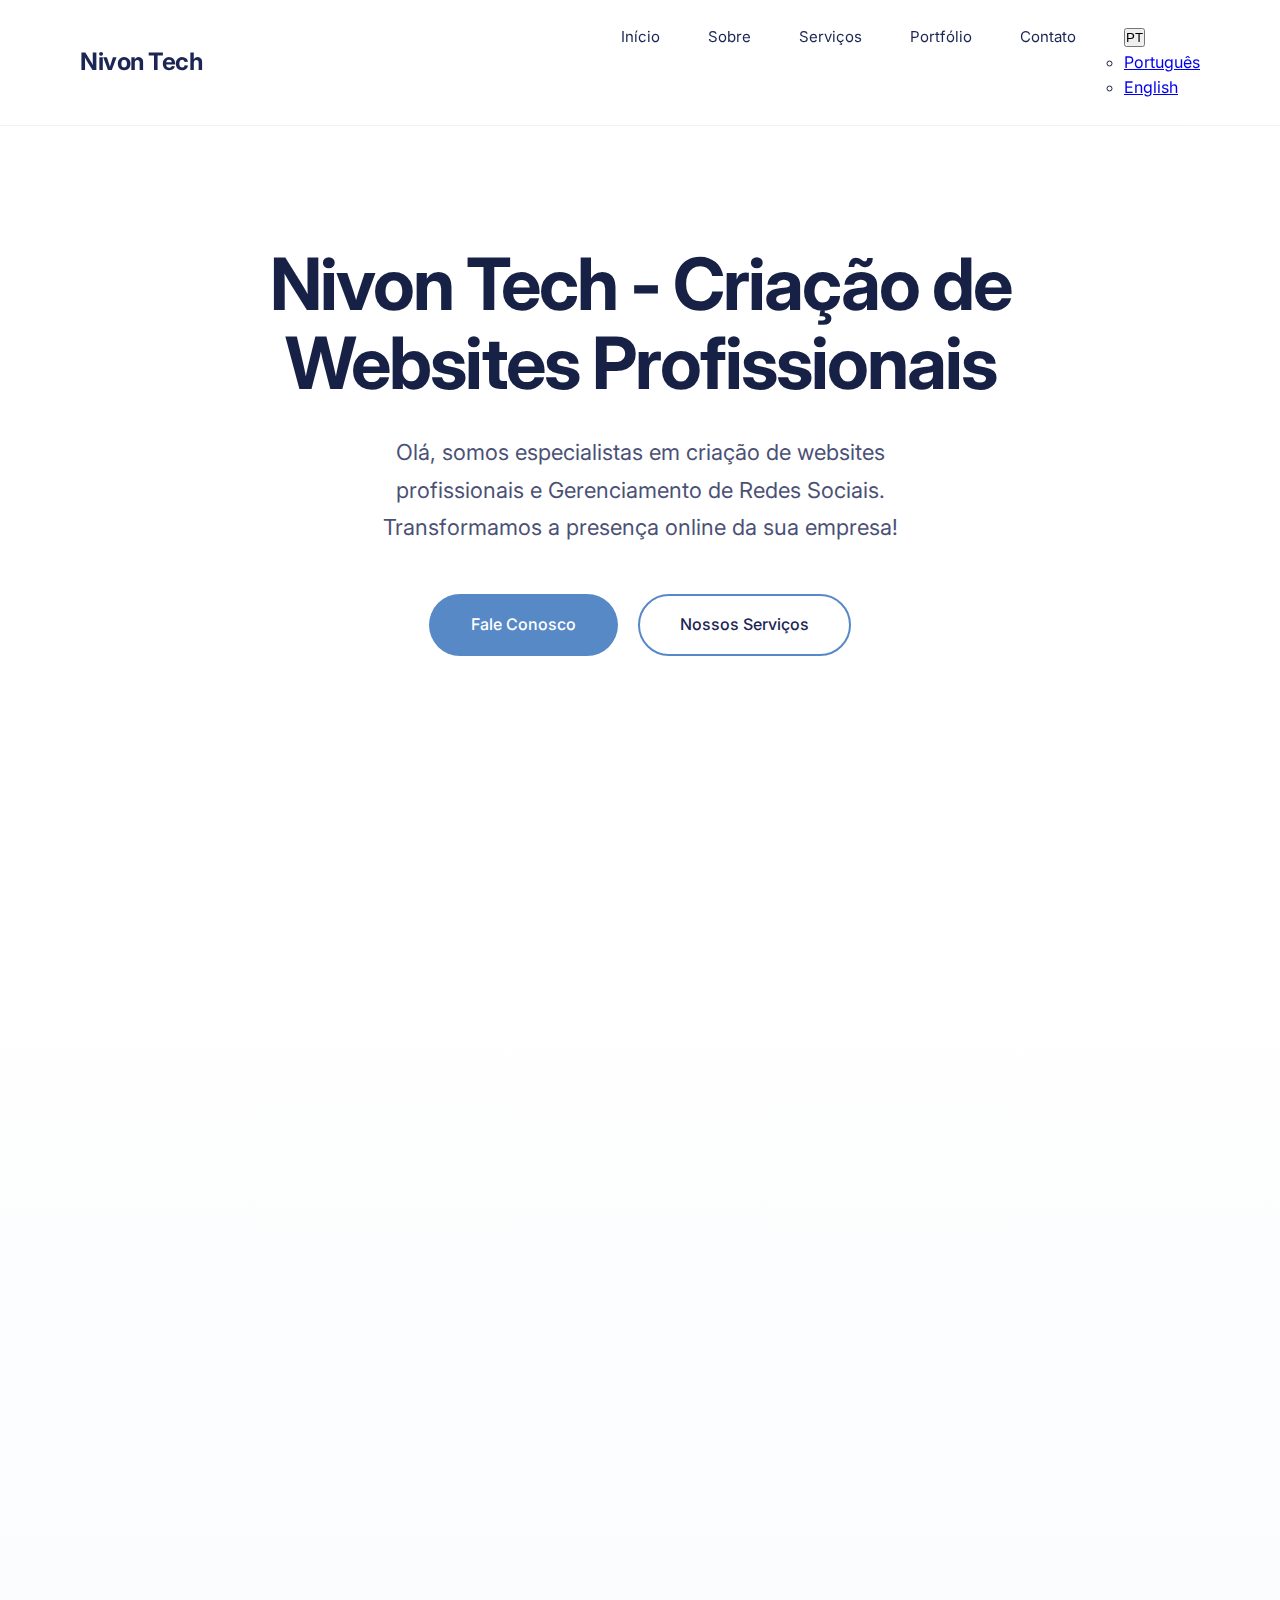
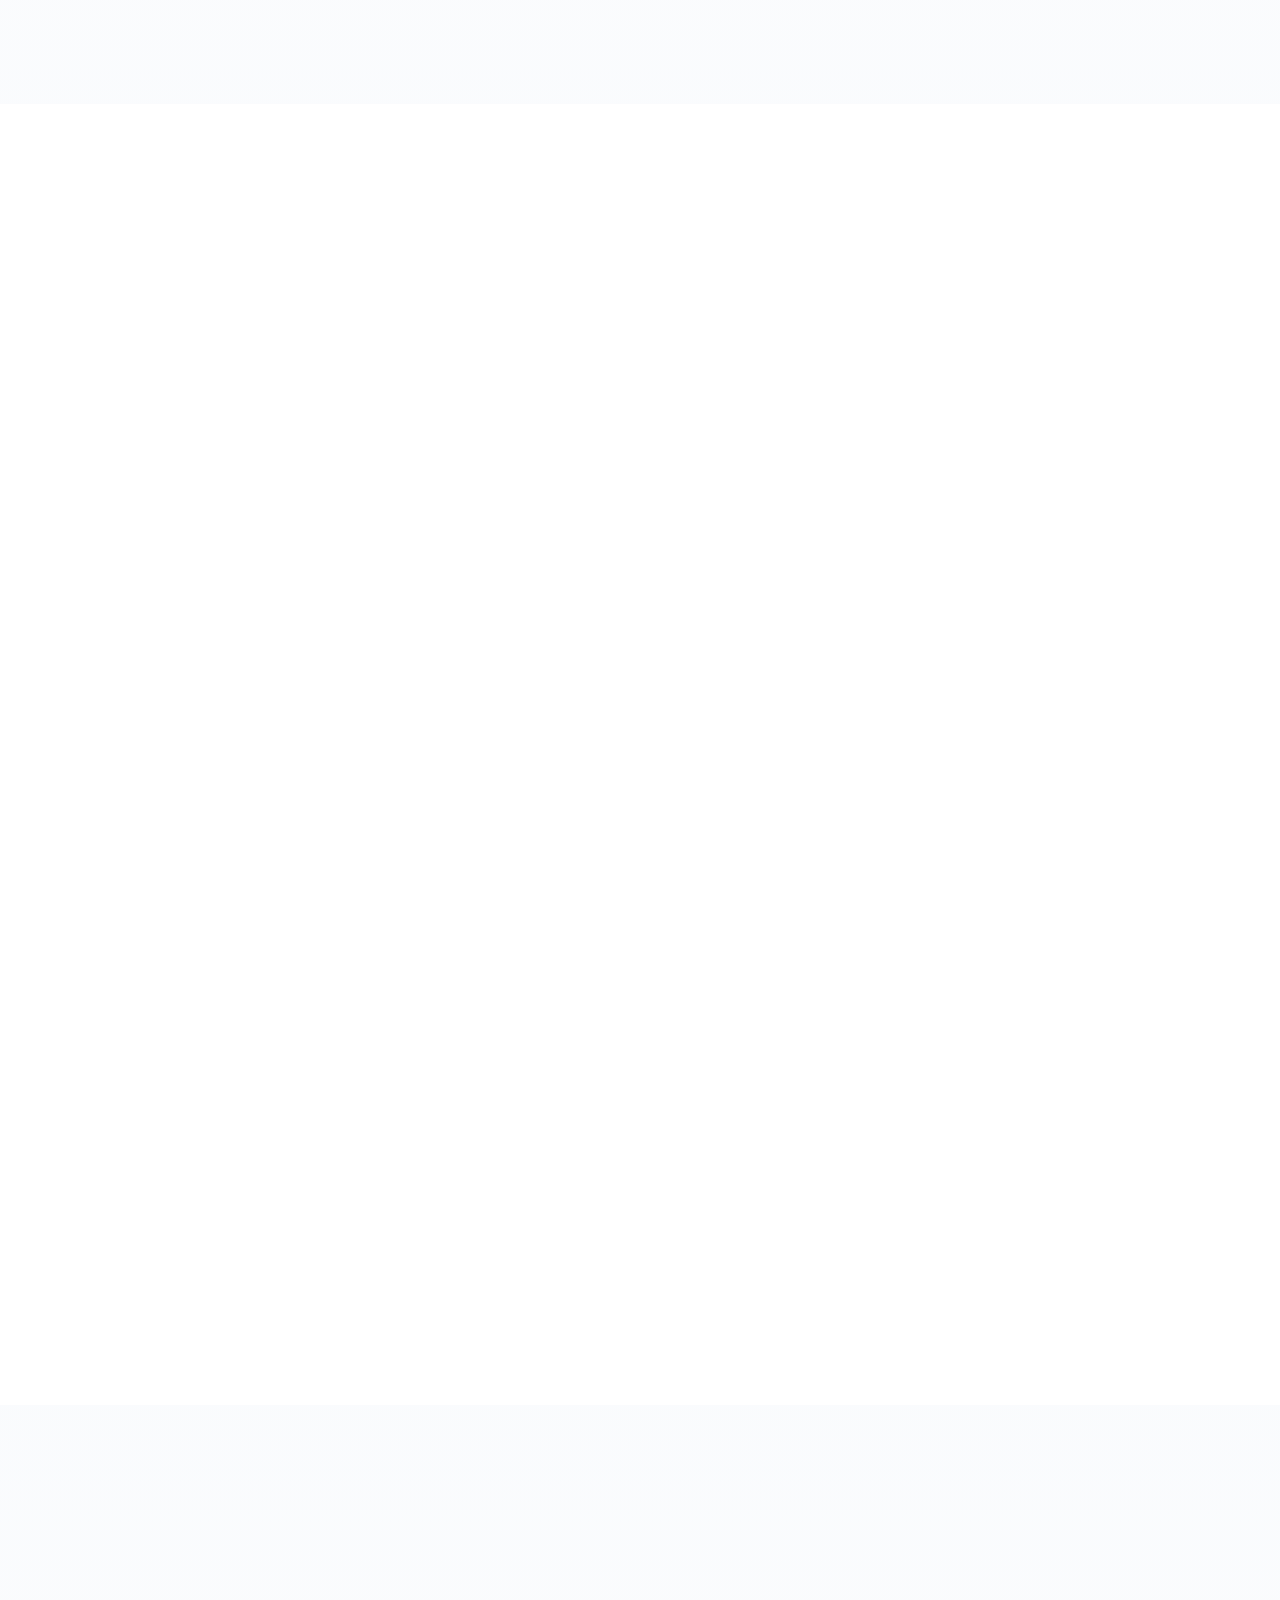
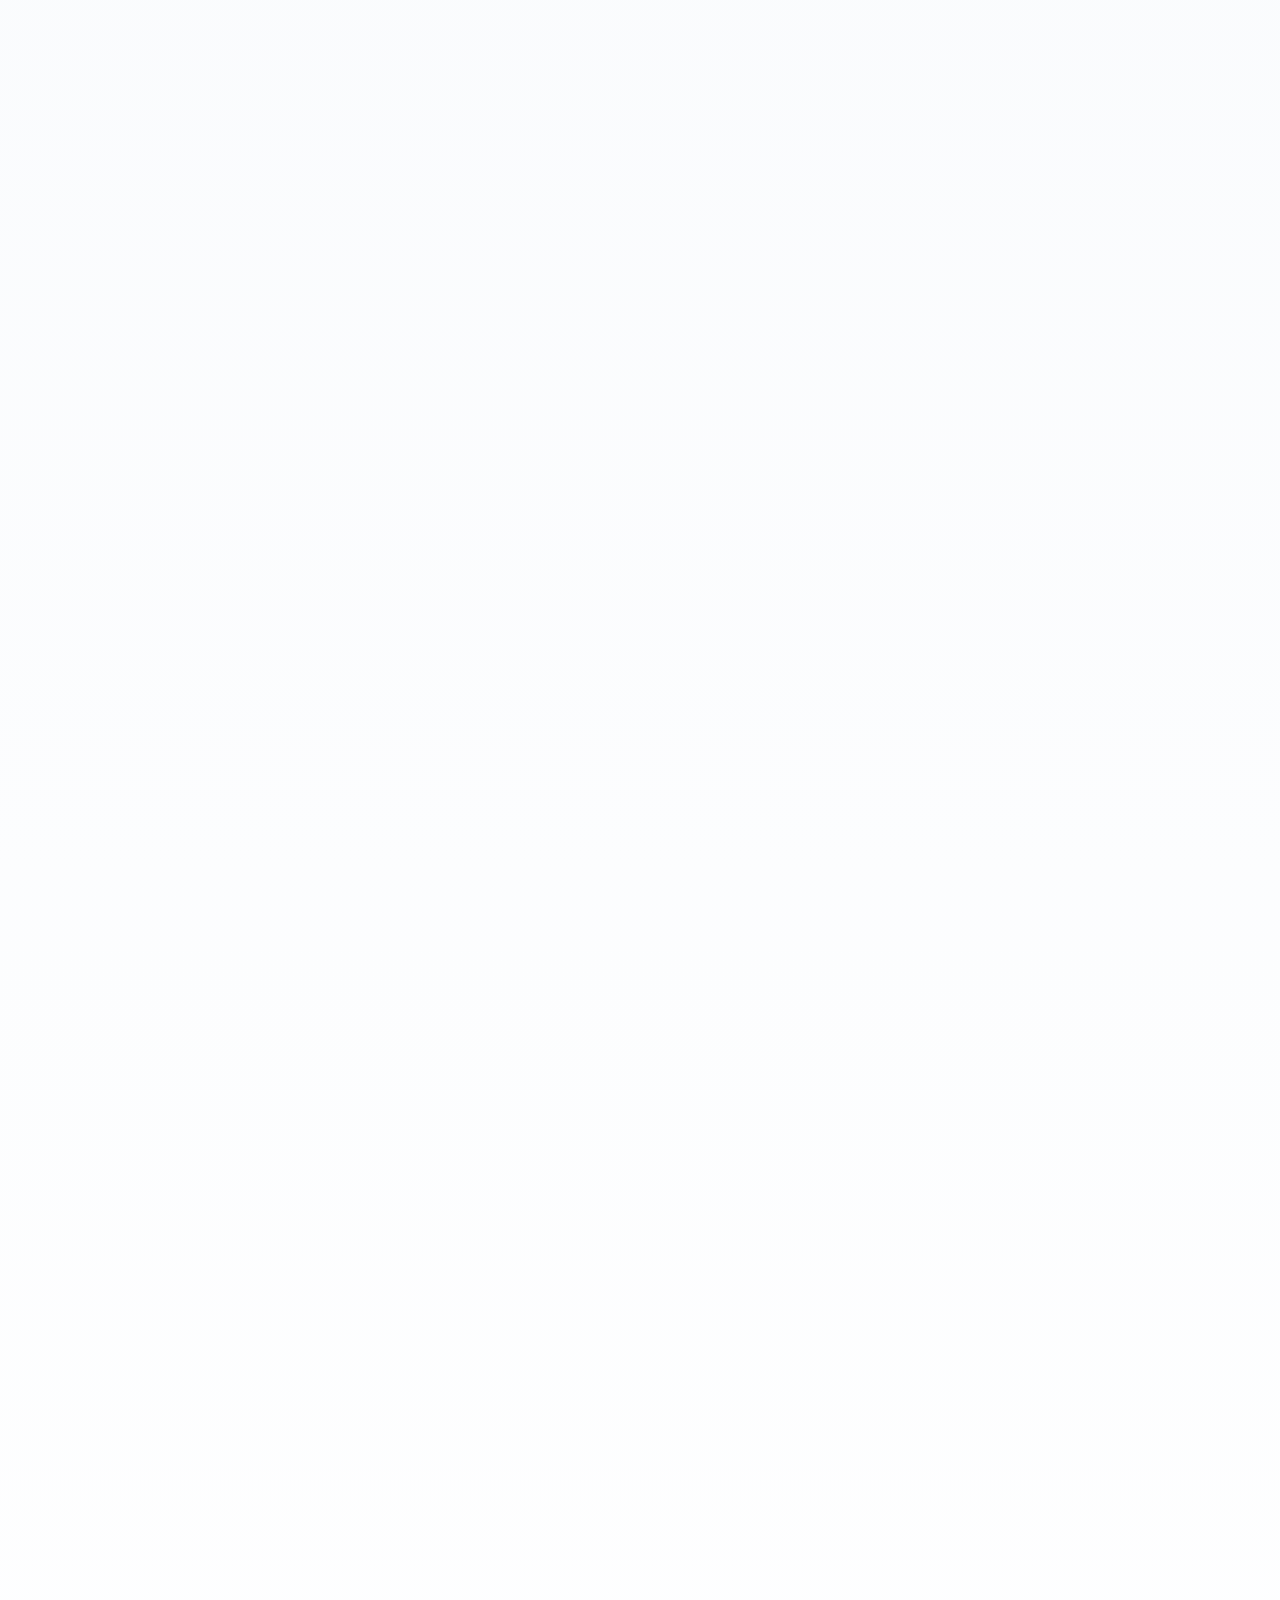
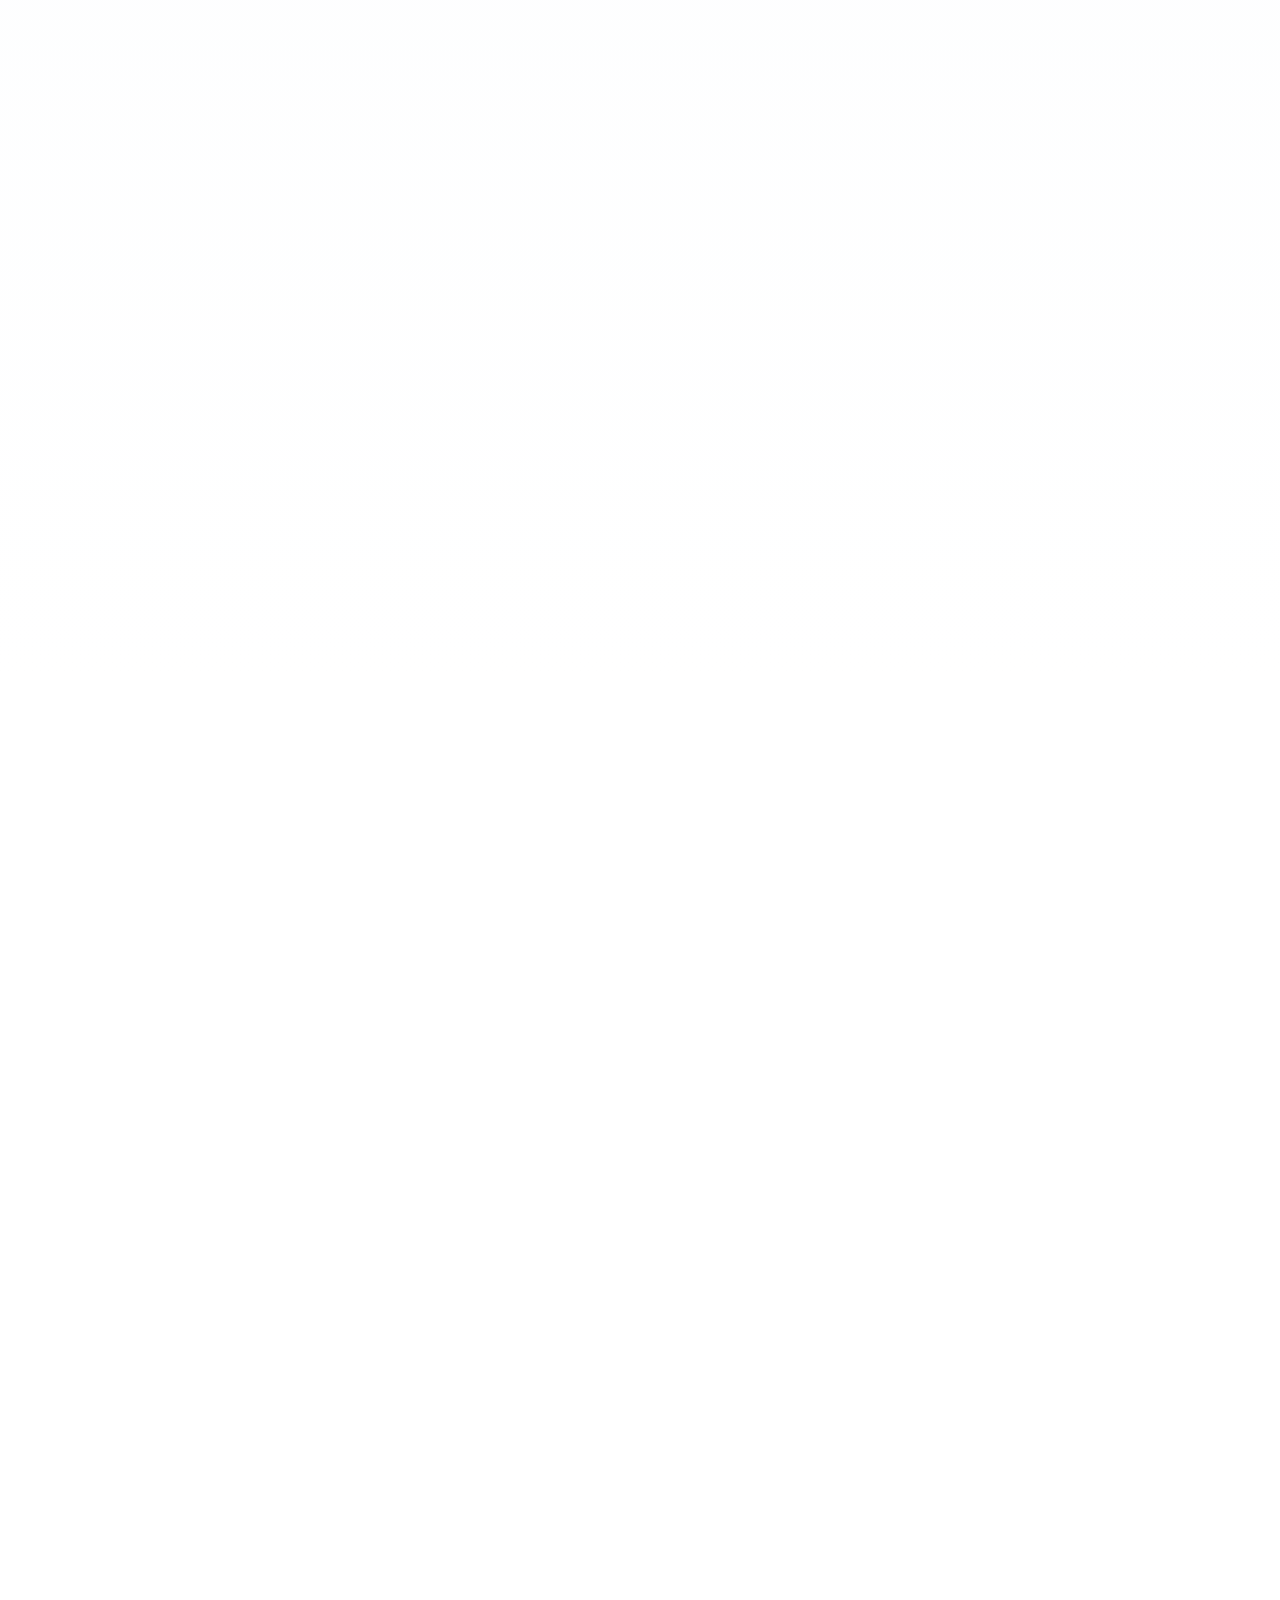
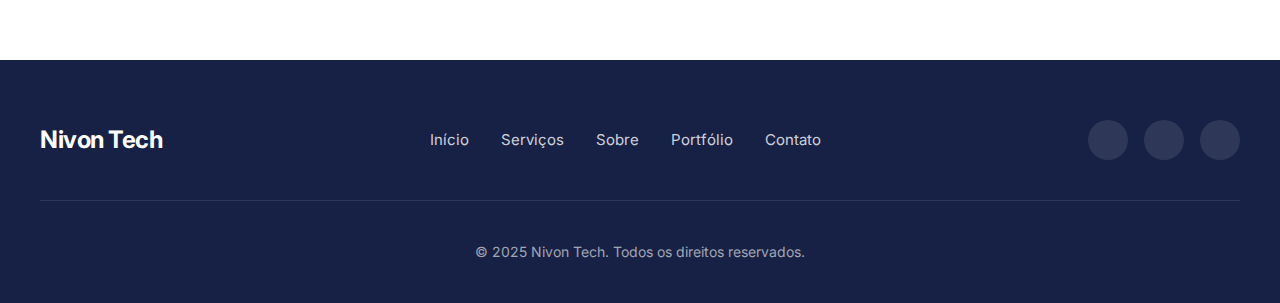
<file: index.html>
<!DOCTYPE html>
<html lang="pt-BR">
<head>
    <meta charset="UTF-8">
    <meta name="viewport" content="width=device-width, initial-scale=1.0">
    
    <!-- Primary Meta Tags -->
    <title>Nivon Tech - Criação de Websites Profissionais | Desenvolvimento Web & Gerenciamento de Redes Sociais</title>
    <meta name="title" content="Nivon Tech - Criação de Websites Profissionais | Desenvolvimento Web & Gerenciamento de Redes Sociais">
    <meta name="description" content="Nivon Tech: Especialistas em criação de websites profissionais, desenvolvimento web, gerenciamento de redes sociais e soluções digitais completas. Transforme sua presença online com sites modernos, otimizados e responsivos.">
    <meta name="keywords" content="nivon tech, criação de websites, desenvolvimento de sites, criação de sites, websites profissionais, desenvolvimento web, sites responsivos, criação de site, agência digital, marketing digital, gerenciamento de redes sociais, edição de vídeos, manutenção de computadores, montagem de PCs">
    <meta name="author" content="Nivon Tech">
    <meta name="robots" content="index, follow">
    <meta name="language" content="Portuguese">
    <meta name="revisit-after" content="7 days">
    
    <!-- Canonical URL -->
    <link rel="canonical" href="https://nivontech.com">
    
    <!-- Open Graph / Facebook -->
    <meta property="og:type" content="website">
    <meta property="og:url" content="https://nivontech.com">
    <meta property="og:title" content="Nivon Tech - Criação de Websites Profissionais | Desenvolvimento Web">
    <meta property="og:description" content="Especialistas em criação de websites profissionais, desenvolvimento web, gerenciamento de redes sociais e soluções digitais completas. Transforme sua presença online.">
    <meta property="og:image" content="https://nivontech.com/assets/img/nivontech-logo.png">
    <meta property="og:image:secure_url" content="https://nivontech.com/assets/img/nivontech-logo.png">
    <meta property="og:image:type" content="image/png">
    <meta property="og:image:width" content="1200">
    <meta property="og:image:height" content="630">
    <meta property="og:image:alt" content="Nivon Tech - Logo da empresa especializada em criação de websites e desenvolvimento web">
    <meta property="og:locale" content="pt_BR">
    <meta property="og:site_name" content="Nivon Tech">
    
    <!-- Twitter -->
    <meta name="twitter:card" content="summary_large_image">
    <meta name="twitter:url" content="https://nivontech.com">
    <meta name="twitter:title" content="Nivon Tech - Criação de Websites Profissionais">
    <meta name="twitter:description" content="Especialistas em criação de websites profissionais, desenvolvimento web e soluções digitais completas.">
    <meta name="twitter:image" content="https://nivontech.com/assets/img/nivontech-logo.png">
    <meta name="twitter:image:alt" content="Nivon Tech - Logo da empresa especializada em criação de websites e desenvolvimento web">
    
    <!-- Google / Search Engine -->
    <meta itemprop="name" content="Nivon Tech - Criação de Websites Profissionais">
    <meta itemprop="description" content="Especialistas em criação de websites profissionais, desenvolvimento web, gerenciamento de redes sociais e soluções digitais completas.">
    <meta itemprop="image" content="https://nivontech.com/assets/img/nivontech-logo.png">
    
    <!-- Favicon -->
    <link rel="shortcut icon" href="/assets/img/Favicons/favicon.ico" type="image/x-icon">
    <link rel="apple-touch-icon" href="/assets/img/Favicons/favicon.ico">
    
    <!-- Preconnect for Performance -->
    <link rel="preconnect" href="https://fonts.googleapis.com">
    <link rel="preconnect" href="https://fonts.gstatic.com" crossorigin>
    <link href="https://fonts.googleapis.com/css2?family=Inter:wght@300;400;500;600;700&display=swap" rel="stylesheet" media="print" onload="this.media='all'">
    <link rel="stylesheet" href="var.css">
    <noscript><link href="https://fonts.googleapis.com/css2?family=Inter:wght@300;400;500;600;700&display=swap" rel="stylesheet"></noscript>
    
    <!-- Stylesheets -->
    <link rel="stylesheet" href="style.css">
    <link rel="stylesheet" href="https://cdnjs.cloudflare.com/ajax/libs/font-awesome/6.5.1/css/all.min.css" integrity="sha512-DTOQO9RWCH3ppGqcWaEA1BIZOC6xxalwEsw9c2QQeAIftl+Vegovlnee1c9QX4TctnWMn13TZye+giMm8e2LwA==" crossorigin="anonymous" referrerpolicy="no-referrer" media="print" onload="this.media='all'">
    <noscript><link rel="stylesheet" href="https://cdnjs.cloudflare.com/ajax/libs/font-awesome/6.5.1/css/all.min.css" integrity="sha512-DTOQO9RWCH3ppGqcWaEA1BIZOC6xxalwEsw9c2QQeAIftl+Vegovlnee1c9QX4TctnWMn13TZye+giMm8e2LwA==" crossorigin="anonymous" referrerpolicy="no-referrer"></noscript>
</head>
<body>
    <!-- Navigation -->
    <nav id="navbar">
        <div class="nav-container">
            <a href="#hero" class="logo">Nivon Tech</a>
            <ul class="nav-links">
                <li><a href="#hero" class="nav-link">Início</a></li>
                <li><a href="#sobre" class="nav-link">Sobre</a></li>
                <li><a href="#servicos" class="nav-link">Serviços</a></li>
                <li><a href="#portfolio" class="nav-link">Portfólio</a></li>
                <li><a href="#contato" class="nav-link">Contato</a></li>
                <li class="language-selector">
                    <div class="language-dropdown">
                        <button class="language-btn" aria-label="Select Language" aria-expanded="false">
                            <i class="fa-solid fa-globe"></i>
                            <span>PT</span>
                            <i class="fa-solid fa-chevron-down"></i>
                        </button>
                        <ul class="language-menu">
                            <li><a href="index.html#hero" class="language-option active">Português</a></li>
                            <li><a href="en.html#hero" class="language-option">English</a></li>
                        </ul>
                    </div>
                </li>
            </ul>
            <button class="mobile-menu-toggle" aria-label="Menu">
                <span></span>
                <span></span>
                <span></span>
            </button>
        </div>
    </nav>

    <!-- Hero Section -->
    <section class="hero" id="hero">
        <div class="hero-content">
            <h1 class="hero-title">Nivon Tech - Criação de Websites Profissionais</h1>
            <p class="hero-subtitle">
                Olá, somos especialistas em criação de websites profissionais e Gerenciamento de Redes Sociais. Transformamos a presença online da sua empresa!
            </p>
            <div class="hero-buttons">
                <a href="#contato" class="btn btn-primary">Fale Conosco</a>
                <a href="#servicos" class="btn btn-secondary">Nossos Serviços</a>
            </div>
        </div>
    </section>

    <!-- About Section -->
    <section class="about" id="sobre">
        <div class="container">
            <div class="about-content">
                <div class="about-text fade-in">
                    <h2 class="section-title">Sobre Nós</h2>

                    <img src="/assets/img/nivontech-logo.png" alt="Nivon Tech - Empresa especializada em criação de websites e desenvolvimento web" loading="lazy" class="image">
                    <p class="about-description">
                        Somos a Nivon Tech, uma empresa especialista em soluções tecnológicas para empresas e marcas que desejam crescer e dominar o ambiente digital. Respiramos tecnologia e inovação!
                    </p>
                    <p class="about-description">
                        Nossa especialidade está em <strong>criação de websites profissionais</strong>: desenvolvemos sites modernos, totalmente personalizados e otimizados para busca, que transformam a presença digital da sua empresa em resultados concretos. Cada projeto é único, com design exclusivo, responsivo para todos os dispositivos e pronto para converter visitantes em clientes.
                    </p>
                    <p class="about-description">
                        Também oferecemos <strong>gerenciamento estratégico de redes sociais</strong> completo: planejamento de conteúdo, criação de artes profissionais, copywriting persuasivo e automações inteligentes que fazem sua marca crescer e engajar com seu público. Monitoramos resultados, analisamos métricas e entregamos relatórios detalhados para você acompanhar o crescimento do seu negócio.
                    </p>
                    <p class="about-description">
                        Tudo com transparência, consultoria individualizada e suporte próximo, tratando cada projeto como uma oportunidade única de transformar o seu negócio e dominar o ambiente digital.
                    </p>
                    <!-- <div class="about-stats">
                        <div class="stat-item">
                            <div class="stat-number" data-target="50">0</div>
                            <div class="stat-label">Projetos</div>
                        </div>
                        <div class="stat-item">
                            <div class="stat-number" data-target="10">0</div>
                            <div class="stat-label">Clientes</div>
                        </div>
                        <div class="stat-item">
                            <div class="stat-number" data-target="2">0</div>
                            <div class="stat-label">Anos</div>
                        </div>
                    </div> -->
                </div>
                <div class="about-image fade-in">
                    <div class="image-wrapper">
                        <img src="/assets/img/nivontech-logo.png" alt="Nivon Tech - Empresa especializada em criação de websites e desenvolvimento web" loading="lazy">
                    </div>
                </div>
            </div>
        </div>
    </section>

    <!-- Services Section -->
    <section class="services" id="servicos">
        <div class="container">
            <div class="section-header fade-in">
                <h2 class="section-title">Nossos Serviços</h2>
                <p class="section-description">
                    Oferecemos soluções completas para sua presença digital: criação de websites profissionais e gerenciamento estratégico de redes sociais para fazer seu negócio crescer
                </p>
            </div>
            <div class="services-grid">
                <div class="service-card fade-in">
                    <div class="service-icon"><i class="fa-solid fa-laptop-code"></i></div>
                    <h3 class="service-title">Criação de Websites</h3>
                    <p class="service-description">
                        Sites completos, modernos e personalizados que transformam sua presença digital em resultados reais. Do planejamento até ficar no ar, criamos um site que representa sua marca e atrai mais clientes.
                    </p>
                    <ul class="service-features">
                        <li>Feito especialmente para o seu negócio</li>
                        <li>Design único e moderno</li>
                        <li>Funciona perfeitamente no celular, tablet e computador</li>
                        <li>Aparece no Google quando seus clientes buscam</li>
                        <li>Conectado com suas redes sociais</li>
                        <li>E-mail profissional incluso (@seudominio.com.br)</li>
                        <li>Pronto para usar, sem complicação</li>
                    </ul>
                </div>
                <div class="service-card fade-in">
                    <div class="service-icon"><i class="fa-solid fa-hashtag"></i></div>
                    <h3 class="service-title">Criação e Gerenciamento de Redes Sociais</h3>
                    <p class="service-description">
                        Gerenciamento completo das suas redes sociais: planejamos o que postar, criamos artes profissionais e textos que vendem, respondemos seus seguidores e fazemos sua marca crescer. Tudo pensado estrategicamente para atrair mais clientes e aumentar suas vendas.
                    </p>
                    <ul class="service-features">
                        <li>Planejamento do que postar todos os dias</li>
                        <li>Artes profissionais e chamativas</li>
                        <li>Textos que vendem e convertem</li>
                        <li>Acompanhamento do crescimento da sua marca</li>
                        <li>Relatórios mensais mostrando seus resultados</li>
                    </ul>
                </div>
                <div class="service-card fade-in">
                    <div class="service-icon"><i class="fa-solid fa-video"></i></div>
                    <h3 class="service-title">Edição de Vídeos para Redes Sociais</h3>
                    <p class="service-description">
                        Transformamos seus vídeos em conteúdo profissional para o feed das suas redes sociais. Reunimos todos os vídeos para transformar em uma arte, com cortes estratégicos, cores ajustadas e legendas, pronto para postar e engajar seus seguidores.
                    </p>
                    <ul class="service-features">
                        <li>Vídeos prontos para Instagram, Facebook e outras redes</li>
                        <li>Cores ajustadas para chamar atenção</li>
                        <li>Legendas e textos que aparecem no vídeo</li>
                        <li>Cortes estratégicos que prendem a atenção</li>
                        <li>Entrega rápida sem perder qualidade</li>
                    </ul>
                </div>
                <!-- <div class="service-card fade-in">
                    <div class="service-icon"><i class="fa-solid fa-microchip"></i></div>
                    <h3 class="service-title">Montagem de PCs Personalizados</h3>
                    <p class="service-description">
                        Montagem profissional de computadores personalizados com componentes selecionados para suas necessidades. Consultoria especializada, peças de qualidade e economia garantida.
                    </p>
                    <ul class="service-features">
                        <li>Configuração Personalizada</li>
                        <li>Consultoria Especializada</li>
                        <li>Economia Garantida</li>
                        <li>Componentes de Qualidade</li>
                        <li>Montagem Profissional</li>
                        <li>Upgrade Facilitado para futuras melhorias</li>
                    </ul>
                </div> -->
                <!-- <div class="service-card fade-in">
                    <div class="service-icon"><i class="fa-solid fa-laptop"></i></div>
                    <h3 class="service-title">Melhoria de Sites</h3>
                    <p class="service-description">
                        Transforme seu site atual em uma máquina de conversão. Redesign visual moderno, otimização de performance, melhorias de SEO, ajustes de usabilidade e novas funcionalidades.
                    </p>
                    <ul class="service-features">
                        <li>Velocidade na navegação</li>
                        <li>Visual Moderno e Elegante</li>
                        <li>Otimização para Tablet e Mobile</li>
                        <li>SEO Avançado</li>
                        <li>Layout Estratégico</li>
                        <li>Performance Estável</li>
                        <li>Atualizações Contínuas</li>
                    </ul>
                </div> -->
                <!-- <div class="service-card fade-in">
                    <div class="service-icon"><i class="fa-solid fa-computer"></i></div>
                    <h3 class="service-title">Manutenção de Notebooks e Desktops</h3>
                    <p class="service-description">
                        Manutenção completa e upgrades que transformam seu PC em uma estação de trabalho profissional. Limpeza interna, upgrades de hardware, otimização de software e economia garantida.
                    </p>
                    <ul class="service-features">
                        <li>Sem travamentos</li>
                        <li>Troca de peças</li>
                        <li>Backup sem perder nada</li>
                        <li>Inicialização Ultra rápida</li>
                        <li>Desempenho máximo para jogos</li>
                        <li>Alta Performance para Programas Pesados</li>
                        <li>Temperatura Controlada com troca de pasta térmica</li>
                        <li>Consultoria para Upgrade</li>
                        <li>Otimização de Longo Prazo</li>
                    </ul>
                </div>  -->
            </div>
        </div>
    </section>

    <!-- Portfolio Section -->
    <section class="portfolio" id="portfolio">
        <div class="container">
            <div class="section-header fade-in">
                <h2 class="section-title">Projetos Recentes</h2>
                <p class="section-description">
                    Nós cuidamos de todo o processo da criação do seu site, do início ao fim. Desde a escolha do que será feito no projeto, passando pela compra do domínio, configurações técnicas e design, até garantir que seu site esteja 100% pronto para vender e bem posicionado. Você não precisa se preocupar com nada: guiamos você em cada etapa, de forma simples, prática e sem complicações, sem nenhum custo adicional.
                </p>
            </div>
            <div class="portfolio-grid">
                <div class="portfolio-item fade-in">
                    <div class="portfolio-image-wrapper">
                        <img src="assets/img/projetos de sites/anilclean.jpeg" alt="Projeto Anilclean - Website profissional criado pela Nivon Tech" loading="lazy">
                        <div class="portfolio-overlay" onclick="window.open('https://anilclean.com.br', '_blank')">
                            <h3 class="portfolio-title">Anilclean</h3>
                            <p class="portfolio-description">Website com foco em fazer um site vitrine, com um design simples e criativo, onde a pessoa consegue navegar completamente só com a página inicial, sendo muito autointuitivo.</p>
                        </div>
                    </div>
                </div>
                <div class="portfolio-item fade-in">
                    <div class="portfolio-image-wrapper" onclick="window.open('https://umecglobal.org', '_blank')">
                        <img src="assets/img/projetos de sites/umec.jpeg" alt="Projeto UMEC - Site institucional criado pela Nivon Tech" loading="lazy">
                        <div class="portfolio-overlay">
                            <h3 class="portfolio-title">UMEC</h3>
                            <p class="portfolio-description">Site institucional, com um design mais moderno, passando credibilidade na comunicação que ele merece passar, entregando o entendimento do que o site se trata de uma maneira clara e objetiva.</p>
                        </div>
                    </div>
                </div>
                <div class="portfolio-item fade-in">
                    <div class="portfolio-image-wrapper" onclick="window.open('https://cimbraf.org', '_blank')">
                        <img src="assets/img/projetos de sites/cimbraf.jpeg" alt="Projeto Cimbraf - Site institucional criado pela Nivon Tech" loading="lazy">
                        <div class="portfolio-overlay">
                            <h3 class="portfolio-title">Cimbraf</h3>
                            <p class="portfolio-description">Site institucional com foco em parcerias, divulgação de projetos e filiações a empresas. Um espaço dedicado a promover a atuação da instituição e suas conexões estratégicas.</p>
                        </div>
                    </div>
                </div>
            </div>
        </div>

        <!-- Outros Projetos para escolha do cliente -->
        <div class="container" id="outros-projetos">
            <div class="section-header fade-in">
                <h2 class="section-title">Outros Projetos para escolha do cliente</h2>
                <p class="section-description">
                    Nesta seção, disponibilizamos uma seleção de projetos de sites de nosso portfólio que estão disponíveis para venda. Cada projeto apresenta designs únicos e funcionalidades distintas, permitindo que você escolha o estilo que melhor se adapta às necessidades e identidade visual do seu negócio.
                </p>
            </div>
            <div class="portfolio-grid">
                <div class="portfolio-item fade-in">
                    <div class="portfolio-image-wrapper" onclick="window.open('https://instituto-lumiar.netlify.app/', '_blank')">
                        <img src="assets/img/projetos de sites/instituto-lumiar.jpeg" alt="Projeto Instituto Lumiar - Site institucional criado pela Nivon Tech" loading="lazy">
                        <div class="portfolio-overlay">
                            <h3 class="portfolio-title">Instituto Lumiar</h3>
                            <p class="portfolio-description">Site institucional com foco em divulgação de eventos, cursos e projetos. Um espaço dedicado a promover a atuação da instituição e suas iniciativas educacionais e sociais.</p>
                        </div>
                    </div>
                </div>
                <div class="portfolio-item fade-in">
                    <div class="portfolio-image-wrapper" onclick="window.open('https://gaming-portfolio-nexus.netlify.app/', '_blank')">
                        <img src="assets/img/projetos de sites/nexus.jpeg" alt="Projeto Nexus - Site para uma agência de criação de jogos" loading="lazy">
                        <div class="portfolio-overlay">
                            <h3 class="portfolio-title">Nexus</h3>
                            <p class="portfolio-description">Site institucional, com um design mais moderno, passando credibilidade na comunicação que ele merece passar, entregando o entendimento do que o site se trata de uma maneira clara e objetiva.</p>
                        </div>
                    </div>
                </div>
                <div class="portfolio-item fade-in">
                    <div class="portfolio-image-wrapper" onclick="window.open('https://petcare-portfolio.netlify.app/', '_blank')">
                        <img src="assets/img/projetos de sites/petcare.jpeg" alt="Projeto Petcare - Site institucional criado pela Nivon Tech" loading="lazy">
                        <div class="portfolio-overlay">
                            <h3 class="portfolio-title">Petcare</h3>
                            <p class="portfolio-description">Site institucional com foco em parcerias, divulgação de projetos e filiações a empresas. Um espaço dedicado a promover a atuação da instituição e suas conexões estratégicas.</p>
                        </div>
                    </div>
                </div>
            </div>
        </div>
    </section>

    <!-- Contact Section -->
    <section class="contact" id="contato">
        <div class="container">
            <div class="section-header fade-in">
                <h2 class="section-title">Vamos Conversar?</h2>
                <p class="section-description">
                    Entre em contato e descubra como podemos ajudar seu negócio a crescer
                </p>
            </div>
            <div class="contact-content">
                <div class="contact-info fade-in">
                    <div class="contact-item">
                        <a href="mailto:contato@nivontech.com" target="_blank"><div class="contact-icon"><i class="fa-solid fa-envelope"></i></div></a>
                        <div class="contact-details">
                            <h3>Email</h3>
                            <p>contato@nivontech.com</p>
                        </div>
                    </div>
                    <div class="contact-item">
                        <a href="http://wa.me/5511978879549?text=Ol%C3%A1%2C%20vim%20atrav%C3%A9s%20do%20site%20e%20gostaria%20de%20solicitar%20um%20or%C3%A7amento%20para%20um%20site" target="_blank"><div class="contact-icon"><i class="fa-brands fa-whatsapp"></i></div></a>
                        <div class="contact-details">
                            <h3>Whatsapp</h3>
                            <p>(11) 97887-9549</p>
                        </div>
                    </div>
                    <div class="contact-item">
                        <a href="#" target="_blank" onclick="alert('Em breve traremos mais novidades!')"><div class="contact-icon"><i class="fa-brands fa-instagram"></i></div></a>
                        <div class="contact-details">
                            <h3>Instagram</h3>
                            <p>@nivontech</p>
                        </div>
                    </div>
                </div>
                <form class="contact-form fade-in" id="contact-form" name="contact" method="POST" netlify netlify-honeypot="bot-field" data-netlify="true">
                    <input type="hidden" name="form-name" value="contact">
                    <p class="hidden">
                        <label>Não preencha este campo se você for humano: <input name="bot-field" /></label>
                    </p>
                    <div class="form-group">
                        <label for="name">Nome</label>
                        <input type="text" id="name" name="name" required>
                    </div>
                    <div class="form-group">
                        <label for="email">Email</label>
                        <input type="email" id="email" name="email" required>
                    </div>
                    <div class="form-group">
                        <label for="message">Mensagem</label>
                        <textarea id="message" name="message" rows="5" required></textarea>
                    </div>
                    <button type="submit" class="btn btn-primary btn-submit">Enviar Mensagem</button>
                </form>
            </div>
        </div>
    </section>

    <!-- Footer -->
    <footer class="footer">
        <div class="footer-content">
            <div class="footer-logo">Nivon Tech</div>
            <div class="footer-links">
                <a href="#hero" class="footer-link">Início</a>
                <a href="#servicos" class="footer-link">Serviços</a>
                <a href="#sobre" class="footer-link">Sobre</a>
                <a href="#portfolio" class="footer-link">Portfólio</a>
                <a href="#contato" class="footer-link">Contato</a>
            </div>
            
            <div class="footer-social">
                <!-- <a href="https://www.instagram.com/nivontech/" class="social-link" aria-label="Instagram"><i class="fa-brands fa-instagram"></i></a> -->
                <a href="#" target="_blank" onclick="alert('Em breve traremos mais novidades!')" class="social-link" aria-label="Instagram"><i class="fa-brands fa-instagram"></i></a>
                <a href="#" target="_blank" onclick="alert('Em breve traremos mais novidades!')" class="social-link" aria-label="Facebook"><i class="fa-brands fa-facebook"></i></a>
                <a href="#" target="_blank" onclick="alert('Em breve traremos mais novidades!')" class="social-link" aria-label="Youtube"><i class="fa-brands fa-youtube"></i></a>
            </div>
        </div>
        <div class="footer-bottom">
            <p>&copy; 2025 Nivon Tech. Todos os direitos reservados.</p>
        </div>
    </footer>

    <!-- Structured Data (JSON-LD) for SEO - Movido para o final para não bloquear renderização -->
    <script type="application/ld+json">
    {
        "@context": "https://schema.org",
        "@type": "LocalBusiness",
        "name": "Nivon Tech",
        "description": "Especialistas em criação de websites profissionais, desenvolvimento web, gerenciamento de redes sociais e soluções digitais completas.",
        "url": "https://nivontech.com",
        "logo": "https://nivontech.com/assets/img/nivontech-logo.png",
        "image": "https://nivontech.com/assets/img/nivontech-logo.png",
        "telephone": ["+5511930145556", "+5511991422536"],
        "email": "contato@nivontech.com",
        "address": {
            "@type": "PostalAddress",
            "addressCountry": "BR"
        },
        "sameAs": [
            "https://www.instagram.com/nivontech/"
        ],
        "priceRange": "$$",
        "areaServed": {
            "@type": "Country",
            "name": "Brasil"
        },
        "hasOfferCatalog": {
            "@type": "OfferCatalog",
            "name": "Serviços Digitais",
            "itemListElement": [
                {
                    "@type": "Offer",
                    "itemOffered": {
                        "@type": "Service",
                        "name": "Criação de Websites",
                        "description": "Sites completos, modernos e personalizados que transformam sua presença digital em resultados reais."
                    }
                },
                {
                    "@type": "Offer",
                    "itemOffered": {
                        "@type": "Service",
                        "name": "Gerenciamento de Redes Sociais",
                        "description": "Gerenciamento completo de redes sociais com planejamento estratégico e criação de conteúdo relevante."
                    }
                },
                {
                    "@type": "Offer",
                    "itemOffered": {
                        "@type": "Service",
                        "name": "Edição de Vídeos",
                        "description": "Edição de vídeos profissionais, modernos e otimizados para todas as plataformas."
                    }
                },
                {
                    "@type": "Offer",
                    "itemOffered": {
                        "@type": "Service",
                        "name": "Montagem de PCs Personalizados",
                        "description": "Montagem profissional de computadores personalizados com componentes selecionados."
                    }
                },
                {
                    "@type": "Offer",
                    "itemOffered": {
                        "@type": "Service",
                        "name": "Melhoria de Sites",
                        "description": "Transforme seu site atual em uma máquina de conversão com redesign visual moderno e otimizações."
                    }
                },
                {
                    "@type": "Offer",
                    "itemOffered": {
                        "@type": "Service",
                        "name": "Manutenção de Notebooks e Desktops",
                        "description": "Manutenção completa e upgrades que transformam seu PC em uma estação de trabalho profissional."
                    }
                }
            ]
        }
    }
    </script>
    
    <script type="application/ld+json">
    {
        "@context": "https://schema.org",
        "@type": "Organization",
        "name": "Nivon Tech",
        "url": "https://nivontech.com",
        "logo": {
            "@type": "ImageObject",
            "url": "https://nivontech.com/assets/img/nivontech-logo.png",
            "width": 1200,
            "height": 630
        },
        "image": {
            "@type": "ImageObject",
            "url": "https://nivontech.com/assets/img/nivontech-logo.png",
            "width": 1200,
            "height": 630
        },
        "contactPoint": {
            "@type": "ContactPoint",
            "telephone": "+55-11-93014-5556",
            "contactType": "customer service",
            "email": "contato@nivontech.com",
            "availableLanguage": "Portuguese"
        },
        "sameAs": [
            "https://www.instagram.com/nivontech/"
        ]
    }
    </script>

    <script src="script.js" defer></script>
</body>
</html>
</file>
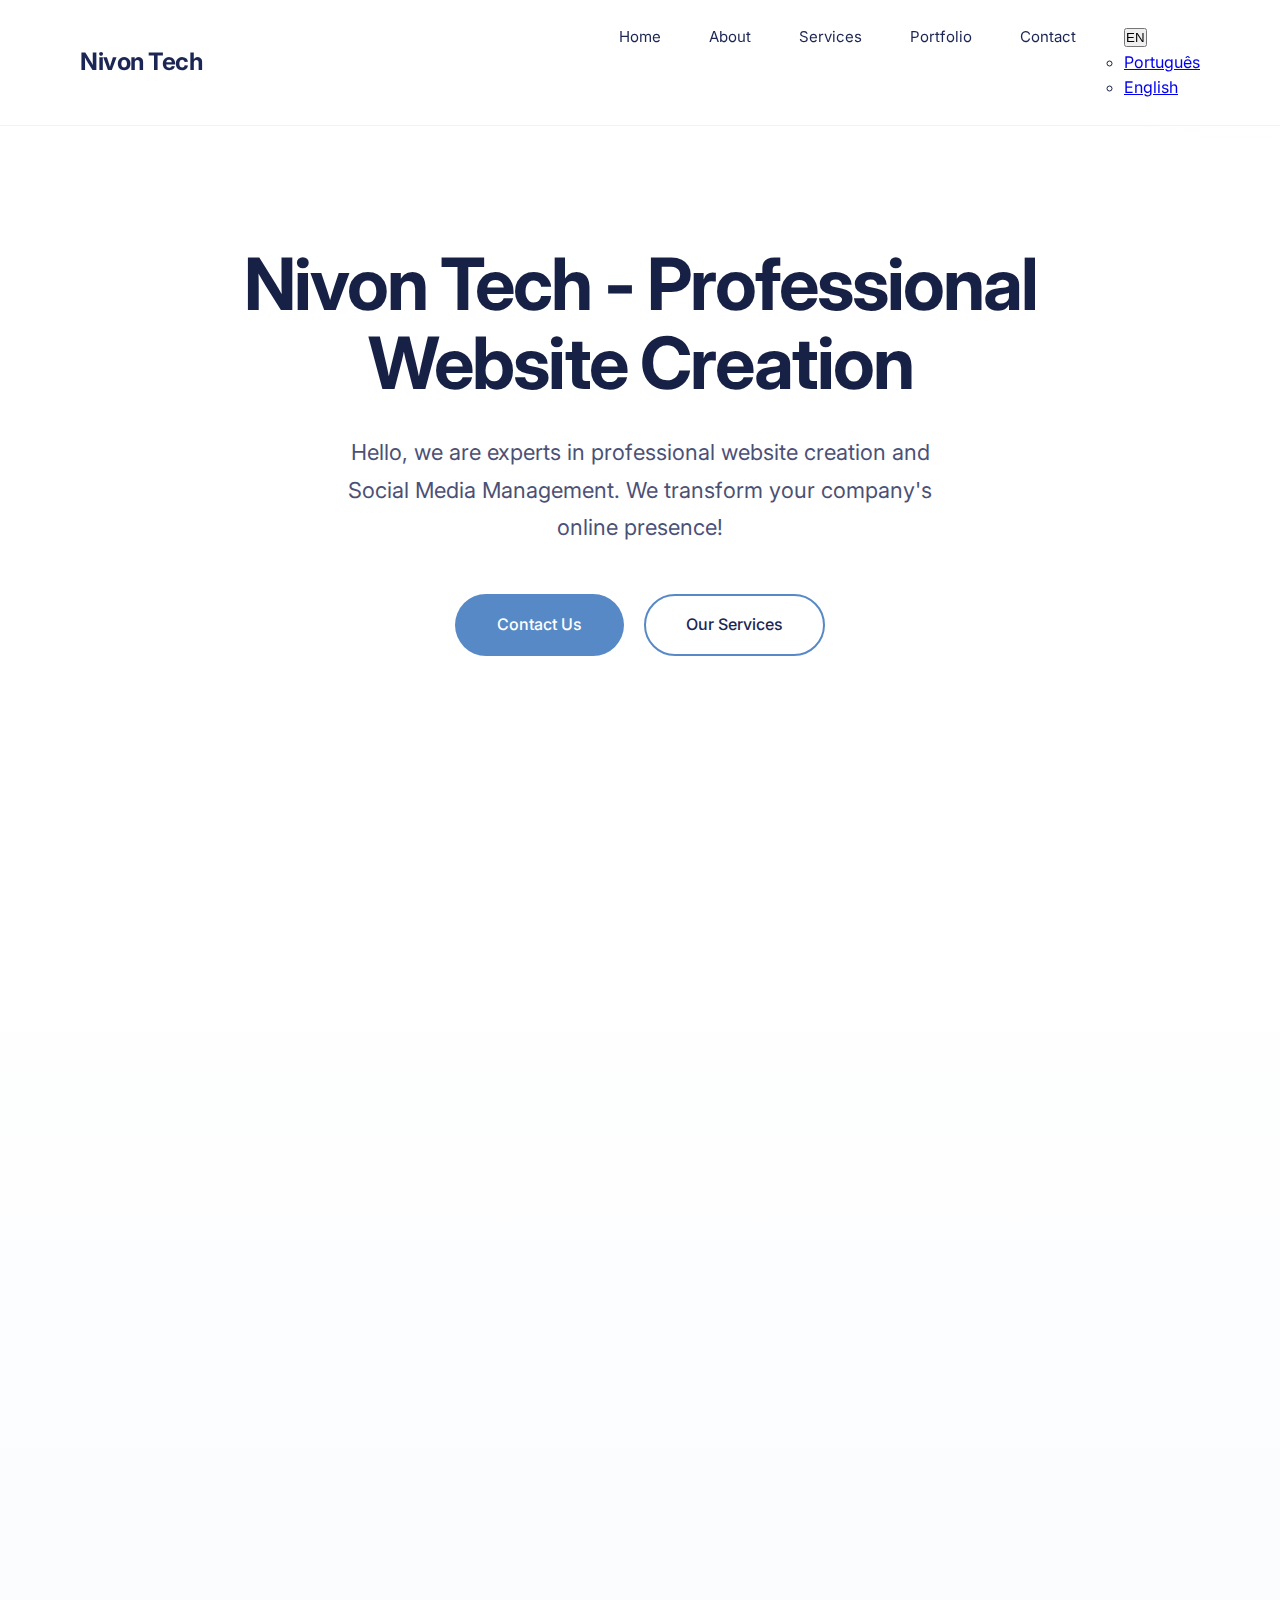
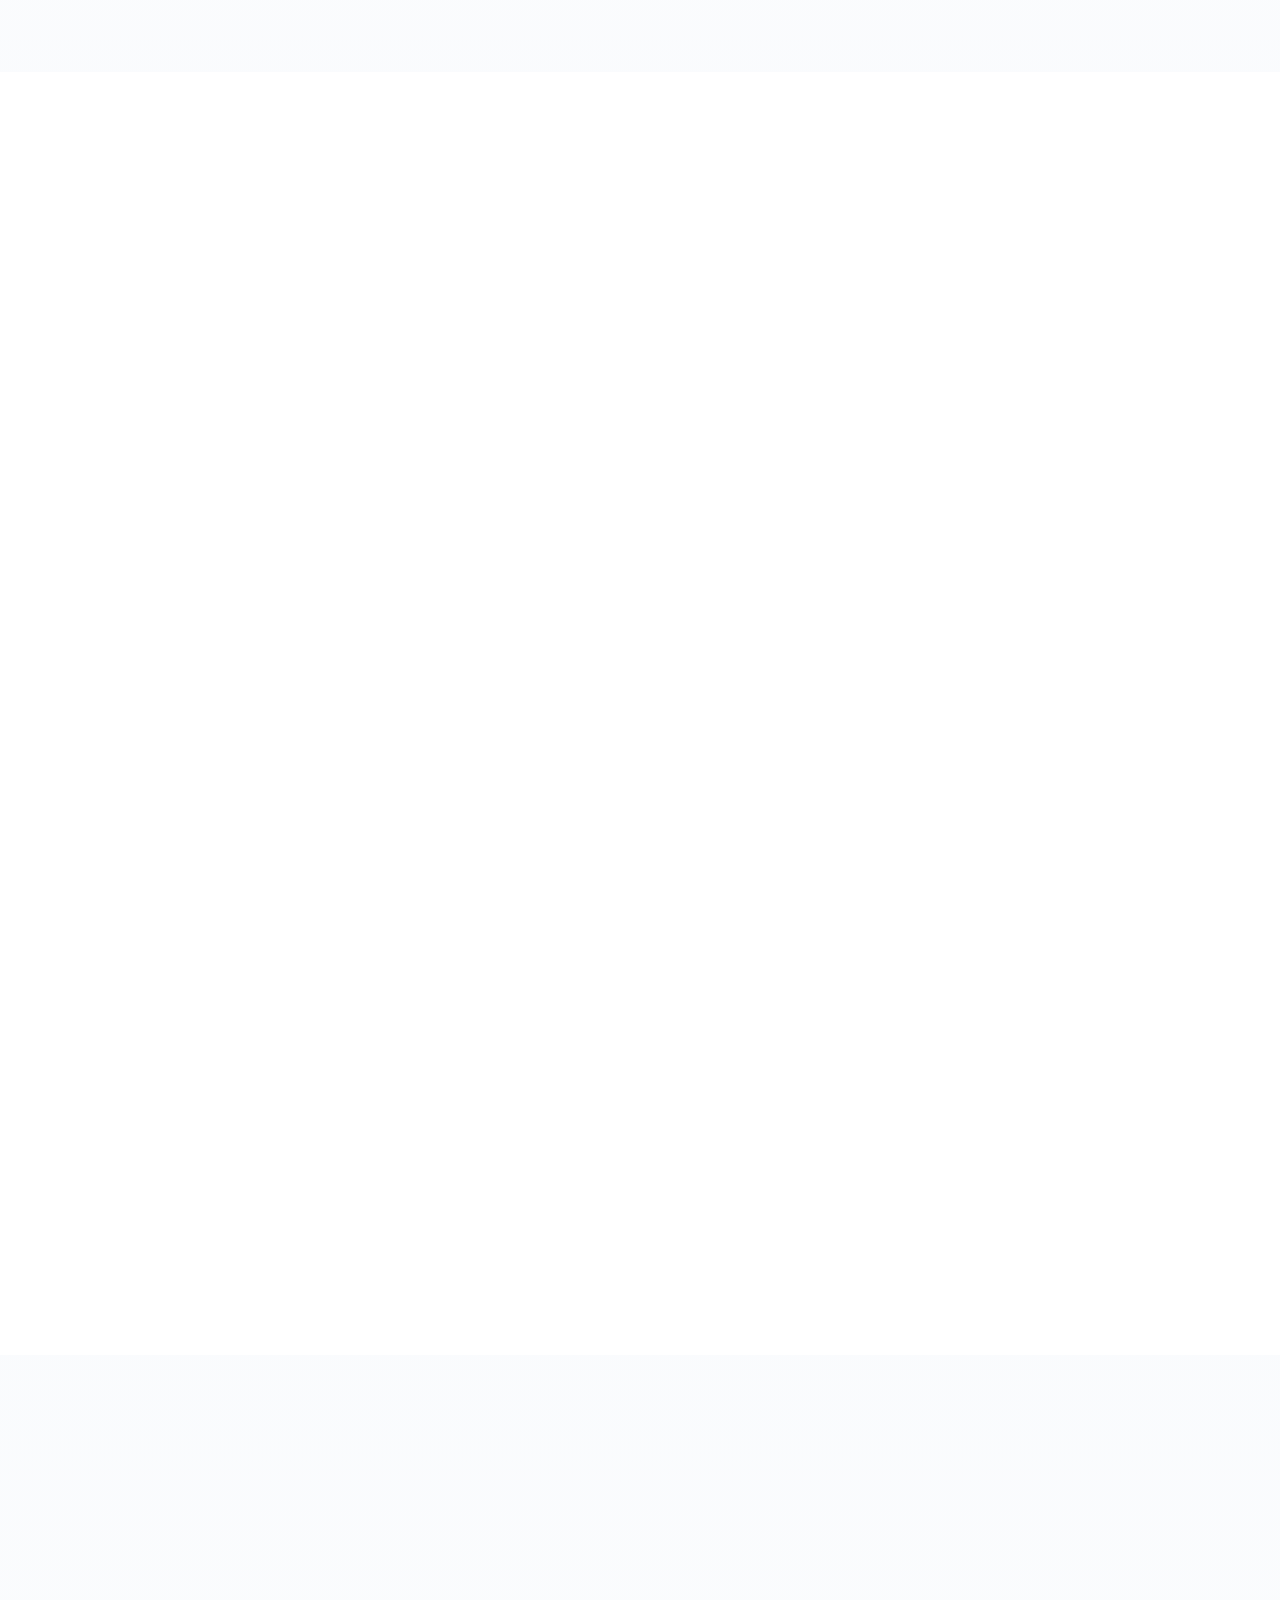
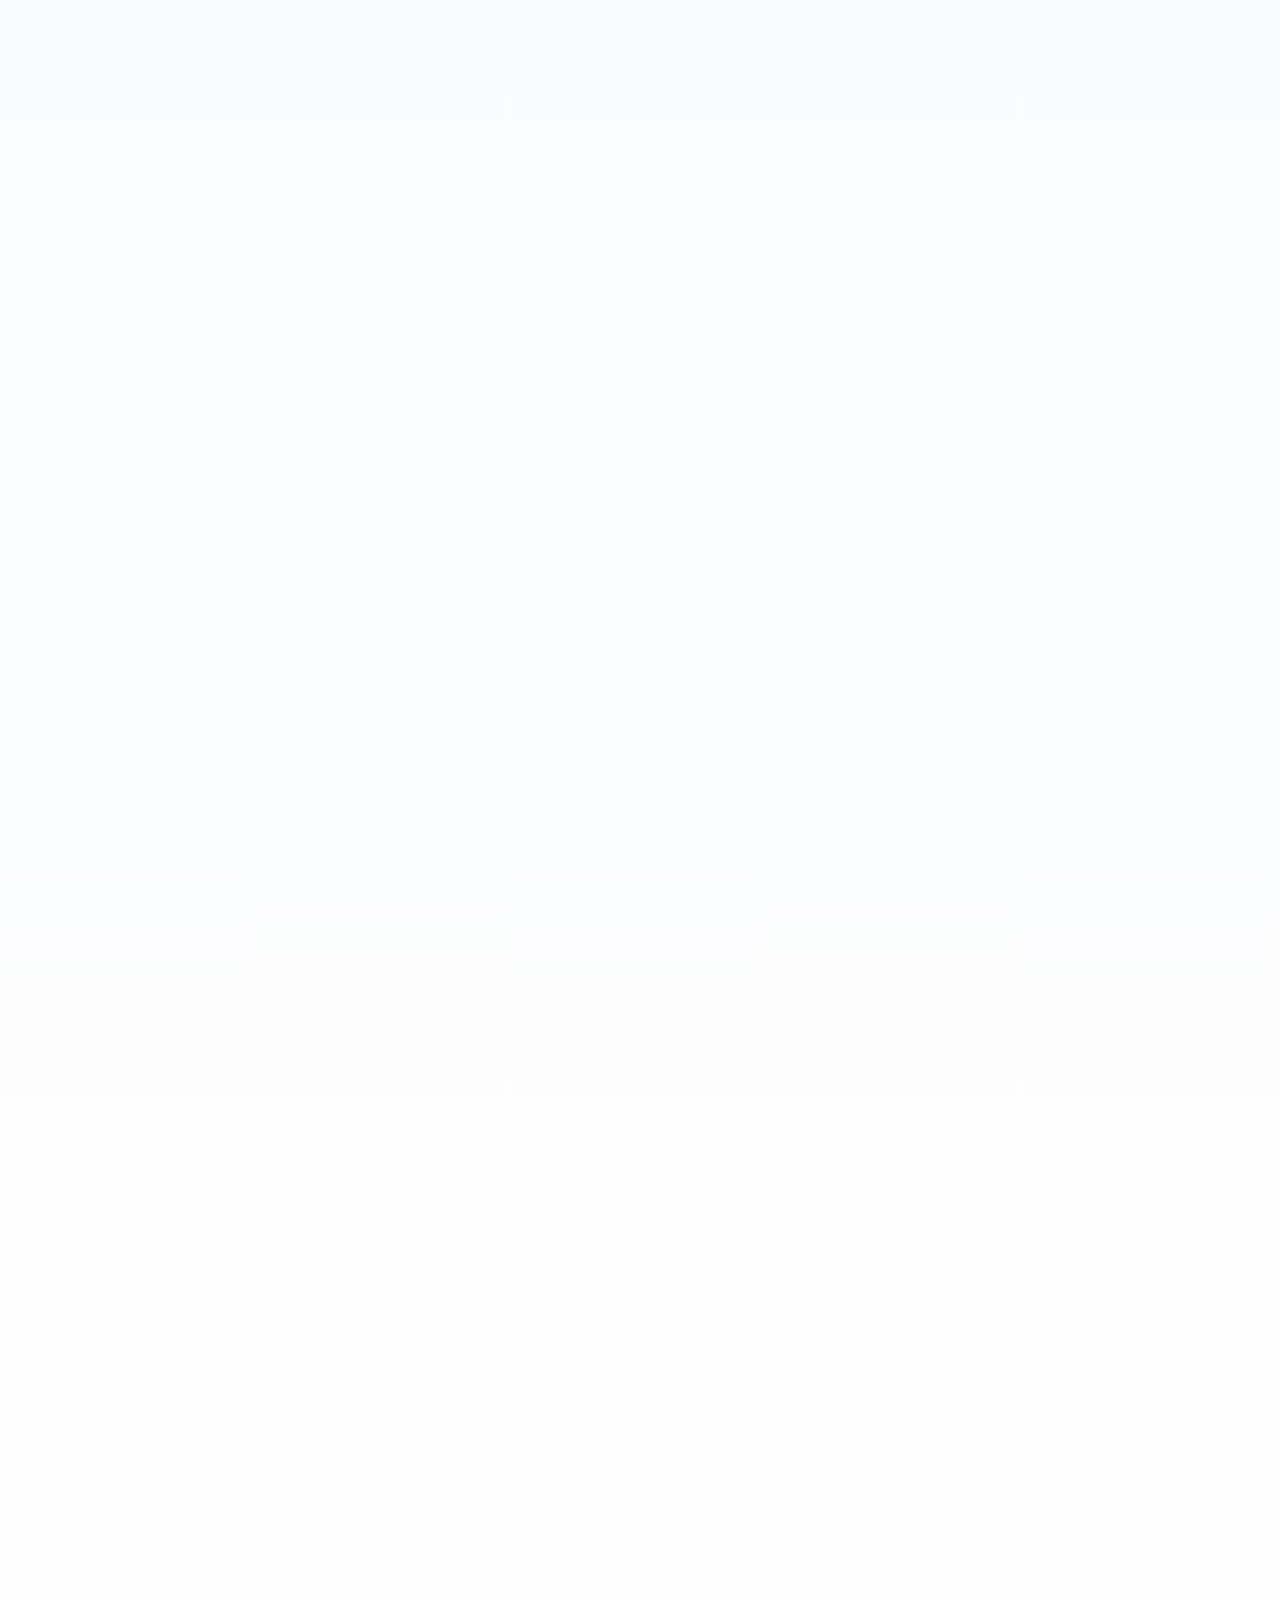
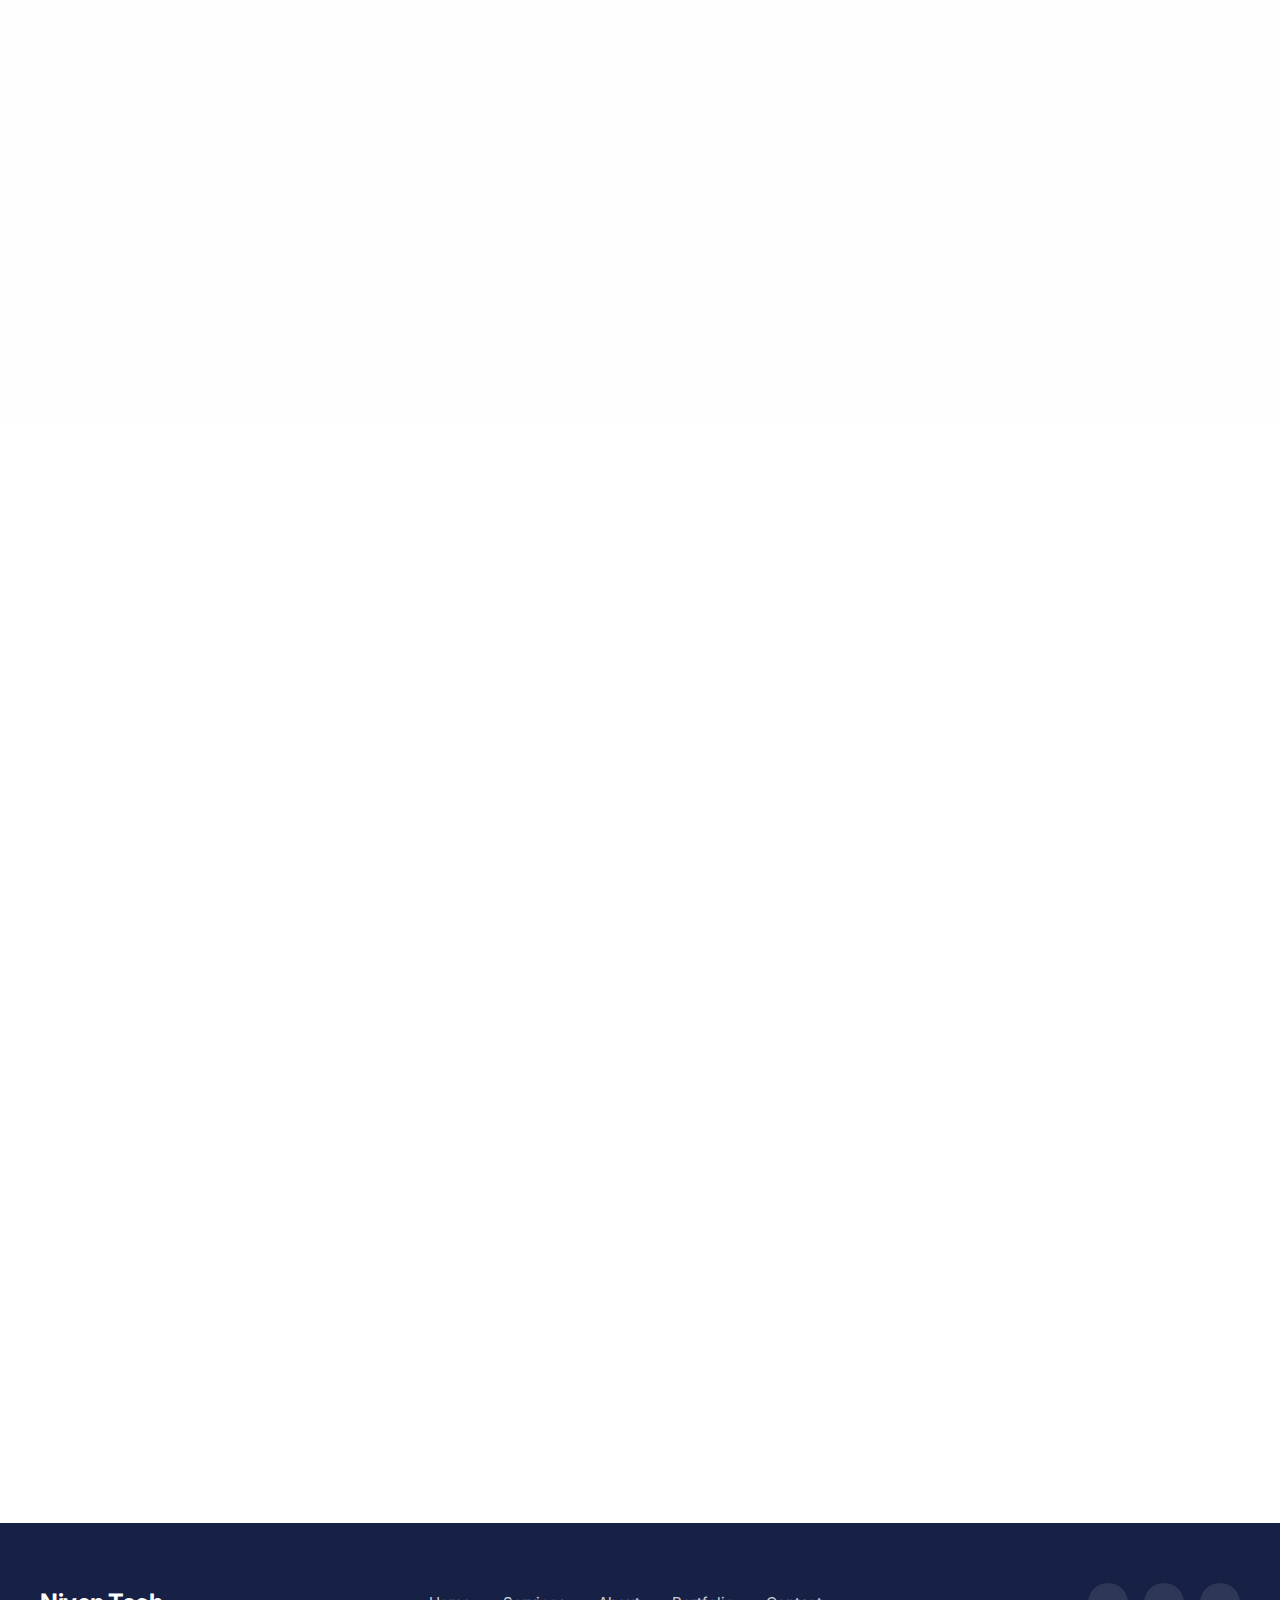
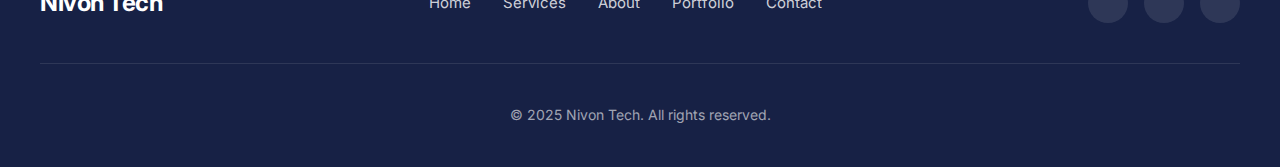
<file: en.html>
<!DOCTYPE html>
<html lang="en-US">
<head>
    <meta charset="UTF-8">
    <meta name="viewport" content="width=device-width, initial-scale=1.0">
    
    <!-- Primary Meta Tags -->
    <title>Nivon Tech - Professional Website Creation | Web Development & Social Media Management</title>
    <meta name="title" content="Nivon Tech - Professional Website Creation | Web Development & Social Media Management">
    <meta name="description" content="Nivon Tech: Experts in professional website creation, web development, social media management and complete digital solutions. Transform your online presence with modern, optimized and responsive websites.">
    <meta name="keywords" content="nivon tech, website creation, website development, professional websites, web development, responsive websites, digital agency, digital marketing, social media management, video editing, computer maintenance, PC assembly">
    <meta name="author" content="Nivon Tech">
    <meta name="robots" content="index, follow">
    <meta name="language" content="English">
    <meta name="revisit-after" content="7 days">
    
    <!-- Canonical URL -->
    <link rel="canonical" href="https://nivontech.com">
    
    <!-- Open Graph / Facebook -->
    <meta property="og:type" content="website">
    <meta property="og:url" content="https://nivontech.com">
    <meta property="og:title" content="Nivon Tech - Professional Website Creation | Web Development">
    <meta property="og:description" content="Experts in professional website creation, web development, social media management and complete digital solutions. Transform your online presence.">
    <meta property="og:image" content="https://nivontech.com/assets/img/nivontech-logo.png">
    <meta property="og:image:secure_url" content="https://nivontech.com/assets/img/nivontech-logo.png">
    <meta property="og:image:type" content="image/png">
    <meta property="og:image:width" content="1200">
    <meta property="og:image:height" content="630">
    <meta property="og:image:alt" content="Nivon Tech - Company specialized in website creation and web development">
    <meta property="og:locale" content="en_US">
    <meta property="og:site_name" content="Nivon Tech">
    
    <!-- Twitter -->
    <meta name="twitter:card" content="summary_large_image">
    <meta name="twitter:url" content="https://nivontech.com">
    <meta name="twitter:title" content="Nivon Tech - Professional Website Creation">
    <meta name="twitter:description" content="Experts in professional website creation, web development and complete digital solutions.">
    <meta name="twitter:image" content="https://nivontech.com/assets/img/nivontech-logo.png">
    <meta name="twitter:image:alt" content="Nivon Tech - Company specialized in website creation and web development">
    
    <!-- Google / Search Engine -->
    <meta itemprop="name" content="Nivon Tech - Professional Website Creation">
    <meta itemprop="description" content="Experts in professional website creation, web development, social media management and complete digital solutions.">
    <meta itemprop="image" content="https://nivontech.com/assets/img/nivontech-logo.png">
    
    <!-- Favicon -->
    <link rel="shortcut icon" href="/assets/img/Favicons/favicon.ico" type="image/x-icon">
    <link rel="apple-touch-icon" href="/assets/img/Favicons/favicon.ico">
    
    <!-- Preconnect for Performance -->
    <link rel="preconnect" href="https://fonts.googleapis.com">
    <link rel="preconnect" href="https://fonts.gstatic.com" crossorigin>
    <link href="https://fonts.googleapis.com/css2?family=Inter:wght@300;400;500;600;700&display=swap" rel="stylesheet" media="print" onload="this.media='all'">
    <link rel="stylesheet" href="var.css">
    <noscript><link href="https://fonts.googleapis.com/css2?family=Inter:wght@300;400;500;600;700&display=swap" rel="stylesheet"></noscript>
    
    <!-- Stylesheets -->
    <link rel="stylesheet" href="style.css">
    <link rel="stylesheet" href="https://cdnjs.cloudflare.com/ajax/libs/font-awesome/6.5.1/css/all.min.css" integrity="sha512-DTOQO9RWCH3ppGqcWaEA1BIZOC6xxalwEsw9c2QQeAIftl+Vegovlnee1c9QX4TctnWMn13TZye+giMm8e2LwA==" crossorigin="anonymous" referrerpolicy="no-referrer" media="print" onload="this.media='all'">
    <noscript><link rel="stylesheet" href="https://cdnjs.cloudflare.com/ajax/libs/font-awesome/6.5.1/css/all.min.css" integrity="sha512-DTOQO9RWCH3ppGqcWaEA1BIZOC6xxalwEsw9c2QQeAIftl+Vegovlnee1c9QX4TctnWMn13TZye+giMm8e2LwA==" crossorigin="anonymous" referrerpolicy="no-referrer"></noscript>
</head>
<body>
    <!-- Navigation -->
    <nav id="navbar">
        <div class="nav-container">
            <a href="#hero" class="logo">Nivon Tech</a>
            <ul class="nav-links">
                <li><a href="#hero" class="nav-link">Home</a></li>
                <li><a href="#sobre" class="nav-link">About</a></li>
                <li><a href="#servicos" class="nav-link">Services</a></li>
                <li><a href="#portfolio" class="nav-link">Portfolio</a></li>
                <li><a href="#contato" class="nav-link">Contact</a></li>
                <li class="language-selector">
                    <div class="language-dropdown">
                        <button class="language-btn" aria-label="Select Language" aria-expanded="false">
                            <i class="fa-solid fa-globe"></i>
                            <span>EN</span>
                            <i class="fa-solid fa-chevron-down"></i>
                        </button>
                        <ul class="language-menu">
                            <li><a href="index.html#hero" class="language-option">Português</a></li>
                            <li><a href="en.html#hero" class="language-option active">English</a></li>
                        </ul>
                    </div>
                </li>
            </ul>
            <button class="mobile-menu-toggle" aria-label="Menu">
                <span></span>
                <span></span>
                <span></span>
            </button>
        </div>
    </nav>

    <!-- Hero Section -->
    <section class="hero" id="hero">
        <div class="hero-content">
            <h1 class="hero-title">Nivon Tech - Professional Website Creation</h1>
            <p class="hero-subtitle">
                Hello, we are experts in professional website creation and Social Media Management. We transform your company's online presence!
            </p>
            <div class="hero-buttons">
                <a href="#contato" class="btn btn-primary">Contact Us</a>
                <a href="#servicos" class="btn btn-secondary">Our Services</a>
            </div>
        </div>
    </section>

    <!-- About Section -->
    <section class="about" id="sobre">
        <div class="container">
            <div class="about-content">
                <div class="about-text fade-in">
                    <h2 class="section-title">About Us</h2>

                    <img src="/assets/img/nivontech-logo.png" alt="Nivon Tech - Company specialized in website creation and web development" loading="lazy" class="image">
                    <p class="about-description">
                        We are Nivon Tech, a company specialized in technological solutions for businesses and brands that want to grow and dominate the digital environment. We breathe technology and innovation!
                    </p>
                    <p class="about-description">
                        Our specialty is <strong>professional website creation</strong>: we develop modern, fully customized and search-optimized websites that transform your company's digital presence into concrete results. Each project is unique, with exclusive design, responsive for all devices and ready to convert visitors into customers.
                    </p>
                    <p class="about-description">
                        We also offer complete <strong>strategic social media management</strong>: content planning, professional design creation, persuasive copywriting and intelligent automations that make your brand grow and engage with your audience. We monitor results, analyze metrics and deliver detailed reports so you can track your business growth.
                    </p>
                    <p class="about-description">
                        Everything with transparency, individualized consulting and close support, treating each project as a unique opportunity to transform your business and dominate the digital environment.
                    </p>
                    <!-- <div class="about-stats">
                        <div class="stat-item">
                            <div class="stat-number" data-target="50">0</div>
                            <div class="stat-label">Projetos</div>
                        </div>
                        <div class="stat-item">
                            <div class="stat-number" data-target="10">0</div>
                            <div class="stat-label">Clientes</div>
                        </div>
                        <div class="stat-item">
                            <div class="stat-number" data-target="2">0</div>
                            <div class="stat-label">Anos</div>
                        </div>
                    </div> -->
                </div>
                <div class="about-image fade-in">
                    <div class="image-wrapper">
                        <img src="/assets/img/nivontech-logo.png" alt="Nivon Tech - Company specialized in website creation and web development" loading="lazy">
                    </div>
                </div>
            </div>
        </div>
    </section>

    <!-- Services Section -->
    <section class="services" id="servicos">
        <div class="container">
            <div class="section-header fade-in">
                <h2 class="section-title">Our Services</h2>
                <p class="section-description">
                    We offer complete solutions for your digital presence: professional website creation and strategic social media management to make your business grow
                </p>
            </div>
            <div class="services-grid">
                <div class="service-card fade-in">
                    <div class="service-icon"><i class="fa-solid fa-laptop-code"></i></div>
                    <h3 class="service-title">Website Creation</h3>
                    <p class="service-description">
                        Complete, modern and customized websites that transform your digital presence into real results. From planning to going live, we create a website that represents your brand and attracts more customers.
                    </p>
                    <ul class="service-features">
                        <li>Made especially for your business</li>
                        <li>Unique and modern design</li>
                        <li>Works perfectly on mobile, tablet and computer</li>
                        <li>Appears on Google when your customers search</li>
                        <li>Connected with your social networks</li>
                        <li>Professional email included (@yourdomain.com)</li>
                        <li>Ready to use, no complications</li>
                    </ul>
                </div>
                <div class="service-card fade-in">
                    <div class="service-icon"><i class="fa-solid fa-hashtag"></i></div>
                    <h3 class="service-title">Social Media Creation and Management</h3>
                    <p class="service-description">
                        Complete management of your social networks: we plan what to post, create professional designs and sales copy, respond to your followers and make your brand grow. Everything strategically designed to attract more customers and increase your sales.
                    </p>
                    <ul class="service-features">
                        <li>Planning what to post every day</li>
                        <li>Professional and eye-catching designs</li>
                        <li>Copy that sells and converts</li>
                        <li>Tracking your brand's growth</li>
                        <li>Monthly reports showing your results</li>
                    </ul>
                </div>
                <div class="service-card fade-in">
                    <div class="service-icon"><i class="fa-solid fa-video"></i></div>
                    <h3 class="service-title">Video Editing for Social Media</h3>
                    <p class="service-description">
                        We transform your videos into professional content for your social media feeds. We gather all videos to transform into art, with strategic cuts, adjusted colors and captions, ready to post and engage your followers.
                    </p>
                    <ul class="service-features">
                        <li>Videos ready for Instagram, Facebook and other networks</li>
                        <li>Colors adjusted to grab attention</li>
                        <li>Captions and text that appear in the video</li>
                        <li>Strategic cuts that hold attention</li>
                        <li>Fast delivery without losing quality</li>
                    </ul>
                </div>
                <!-- <div class="service-card fade-in">
                    <div class="service-icon"><i class="fa-solid fa-microchip"></i></div>
                    <h3 class="service-title">Montagem de PCs Personalizados</h3>
                    <p class="service-description">
                        Montagem profissional de computadores personalizados com componentes selecionados para suas necessidades. Consultoria especializada, peças de qualidade e economia garantida.
                    </p>
                    <ul class="service-features">
                        <li>Configuração Personalizada</li>
                        <li>Consultoria Especializada</li>
                        <li>Economia Garantida</li>
                        <li>Componentes de Qualidade</li>
                        <li>Montagem Profissional</li>
                        <li>Upgrade Facilitado para futuras melhorias</li>
                    </ul>
                </div> -->
                <!-- <div class="service-card fade-in">
                    <div class="service-icon"><i class="fa-solid fa-laptop"></i></div>
                    <h3 class="service-title">Melhoria de Sites</h3>
                    <p class="service-description">
                        Transforme seu site atual em uma máquina de conversão. Redesign visual moderno, otimização de performance, melhorias de SEO, ajustes de usabilidade e novas funcionalidades.
                    </p>
                    <ul class="service-features">
                        <li>Velocidade na navegação</li>
                        <li>Visual Moderno e Elegante</li>
                        <li>Otimização para Tablet e Mobile</li>
                        <li>SEO Avançado</li>
                        <li>Layout Estratégico</li>
                        <li>Performance Estável</li>
                        <li>Atualizações Contínuas</li>
                    </ul>
                </div> -->
                <!-- <div class="service-card fade-in">
                    <div class="service-icon"><i class="fa-solid fa-computer"></i></div>
                    <h3 class="service-title">Manutenção de Notebooks e Desktops</h3>
                    <p class="service-description">
                        Manutenção completa e upgrades que transformam seu PC em uma estação de trabalho profissional. Limpeza interna, upgrades de hardware, otimização de software e economia garantida.
                    </p>
                    <ul class="service-features">
                        <li>Sem travamentos</li>
                        <li>Troca de peças</li>
                        <li>Backup sem perder nada</li>
                        <li>Inicialização Ultra rápida</li>
                        <li>Desempenho máximo para jogos</li>
                        <li>Alta Performance para Programas Pesados</li>
                        <li>Temperatura Controlada com troca de pasta térmica</li>
                        <li>Consultoria para Upgrade</li>
                        <li>Otimização de Longo Prazo</li>
                    </ul>
                </div>  -->
            </div>
        </div>
    </section>

    <!-- Portfolio Section -->
    <section class="portfolio" id="portfolio">
        <div class="container">
            <div class="section-header fade-in">
                <h2 class="section-title">Recent Projects</h2>
                <p class="section-description">
                    We take care of the entire website creation process from start to finish. From choosing what will be done in the project, through domain purchase, technical settings and design, to ensuring your website is 100% ready to sell and well positioned. You don't need to worry about anything: we guide you through each step, simply, practically and without complications, at no additional cost.
                </p>
            </div>
            <div class="portfolio-grid">
                <div class="portfolio-item fade-in">
                    <div class="portfolio-image-wrapper">
                        <img src="assets/img/projetos de sites/anilclean.jpeg" alt="Anilclean Project - Professional website created by Nivon Tech" loading="lazy">
                        <div class="portfolio-overlay" onclick="window.open('https://anilclean.com.br', '_blank')">
                            <h3 class="portfolio-title">Anilclean</h3>
                            <p class="portfolio-description">Website focused on creating a showcase site, with a simple and creative design, where the person can navigate completely just with the homepage, being very intuitive.</p>
                        </div>
                    </div>
                </div>
                <div class="portfolio-item fade-in">
                    <div class="portfolio-image-wrapper" onclick="window.open('https://umecglobal.org', '_blank')">
                        <img src="assets/img/projetos de sites/umec.jpeg" alt="UMEC Project - Institutional website created by Nivon Tech" loading="lazy">
                        <div class="portfolio-overlay">
                            <h3 class="portfolio-title">UMEC</h3>
                            <p class="portfolio-description">Institutional website with a more modern design, conveying credibility in the communication it deserves, delivering understanding of what the website is about in a clear and objective way.</p>
                        </div>
                    </div>
                </div>
                <div class="portfolio-item fade-in">
                    <div class="portfolio-image-wrapper" onclick="window.open('https://cimbraf.org', '_blank')">
                        <img src="assets/img/projetos de sites/cimbraf.jpeg" alt="Cimbraf Project - Institutional website created by Nivon Tech" loading="lazy">
                        <div class="portfolio-overlay">
                            <h3 class="portfolio-title">Cimbraf</h3>
                            <p class="portfolio-description">Institutional website focused on partnerships, project promotion and company affiliations. A space dedicated to promoting the institution's work and its strategic connections.</p>
                        </div>
                    </div>
                </div>
            </div>
        </div>

        <!-- Other Projects for client selection -->
        <div class="container" id="outros-projetos">
            <div class="section-header fade-in">
                <h2 class="section-title">Other Projects for Client Selection</h2>
                <p class="section-description">
                    In this section, we provide a selection of website projects from our portfolio that are available for sale. Each project features unique designs and distinct functionalities, allowing you to choose the style that best fits your business needs and visual identity.
                </p>
            </div>
            <div class="portfolio-grid">
                <div class="portfolio-item fade-in">
                    <div class="portfolio-image-wrapper" onclick="window.open('https://instituto-lumiar.netlify.app/', '_blank')">
                        <img src="assets/img/projetos de sites/instituto-lumiar.jpeg" alt="Instituto Lumiar Project - Institutional website created by Nivon Tech" loading="lazy">
                        <div class="portfolio-overlay">
                            <h3 class="portfolio-title">Instituto Lumiar</h3>
                            <p class="portfolio-description">Institutional website focused on promoting events, courses and projects. A space dedicated to promoting the institution's work and its educational and social initiatives.</p>
                        </div>
                    </div>
                </div>
                <div class="portfolio-item fade-in">
                    <div class="portfolio-image-wrapper" onclick="window.open('https://gaming-portfolio-nexus.netlify.app/', '_blank')">
                        <img src="assets/img/projetos de sites/nexus.jpeg" alt="Nexus Project - Website for a game creation agency" loading="lazy">
                        <div class="portfolio-overlay">
                            <h3 class="portfolio-title">Nexus</h3>
                            <p class="portfolio-description">Institutional website with a more modern design, conveying credibility in the communication it deserves, delivering understanding of what the website is about in a clear and objective way.</p>
                        </div>
                    </div>
                </div>
                <div class="portfolio-item fade-in">
                    <div class="portfolio-image-wrapper" onclick="window.open('https://petcare-portfolio.netlify.app/', '_blank')">
                        <img src="assets/img/projetos de sites/petcare.jpeg" alt="Petcare Project - Institutional website for a non-profit organization" loading="lazy">
                        <div class="portfolio-overlay">
                            <h3 class="portfolio-title">Petcare</h3>
                            <p class="portfolio-description">Institutional website focused on partnerships, project promotion and company affiliations. A space dedicated to promoting the institution's work and its strategic connections.</p>
                        </div>
                    </div>
                </div>
            </div>
        </div>
    </section>

    <!-- Contact Section -->
    <section class="contact" id="contato">
        <div class="container">
            <div class="section-header fade-in">
                <h2 class="section-title">Let's Talk?</h2>
                <p class="section-description">
                    Get in touch and discover how we can help your business grow
                </p>
            </div>
            <div class="contact-content">
                <div class="contact-info fade-in">
                    <div class="contact-item">
                        <a href="mailto:contato@nivontech.com" target="_blank"><div class="contact-icon"><i class="fa-solid fa-envelope"></i></div></a>
                        <div class="contact-details">
                            <h3>Email</h3>
                            <p>contato@nivontech.com</p>
                        </div>
                    </div>
                    <div class="contact-item">
                        <a href="http://wa.me/5511978879549?text=Hello%2C%20I%20came%20through%20the%20website%20and%20would%20like%20to%20request%20a%20quote%20for%20a%20website" target="_blank"><div class="contact-icon"><i class="fa-brands fa-whatsapp"></i></div></a>
                        <div class="contact-details">
                            <h3>Whatsapp</h3>
                            <p>(11) 97887-9549</p>
                        </div>
                    </div>
                    <div class="contact-item">
                        <a href="#" target="_blank" onclick="alert('Coming soon with more news!')"><div class="contact-icon"><i class="fa-brands fa-instagram"></i></div></a>
                        <div class="contact-details">
                            <h3>Instagram</h3>
                            <p>@nivontech</p>
                        </div>
                    </div>
                </div>
                <form class="contact-form fade-in" id="contact-form" name="contact" method="POST" netlify netlify-honeypot="bot-field" data-netlify="true">
                    <input type="hidden" name="form-name" value="contact">
                    <p class="hidden">
                        <label>Don't fill this field if you're human: <input name="bot-field" /></label>
                    </p>
                    <div class="form-group">
                        <label for="name">Name</label>
                        <input type="text" id="name" name="name" required>
                    </div>
                    <div class="form-group">
                        <label for="email">Email</label>
                        <input type="email" id="email" name="email" required>
                    </div>
                    <div class="form-group">
                        <label for="message">Message</label>
                        <textarea id="message" name="message" rows="5" required></textarea>
                    </div>
                    <button type="submit" class="btn btn-primary btn-submit">Send Message</button>
                </form>
            </div>
        </div>
    </section>

    <!-- Footer -->
    <footer class="footer">
        <div class="footer-content">
            <div class="footer-logo">Nivon Tech</div>
            <div class="footer-links">
                <a href="#hero" class="footer-link">Home</a>
                <a href="#servicos" class="footer-link">Services</a>
                <a href="#sobre" class="footer-link">About</a>
                <a href="#portfolio" class="footer-link">Portfolio</a>
                <a href="#contato" class="footer-link">Contact</a>
            </div>
            
            <div class="footer-social">
                <!-- <a href="https://www.instagram.com/nivontech/" class="social-link" aria-label="Instagram"><i class="fa-brands fa-instagram"></i></a> -->
                <a href="#" target="_blank" onclick="alert('Coming soon with more news!')" class="social-link" aria-label="Instagram"><i class="fa-brands fa-instagram"></i></a>
                <a href="#" target="_blank" onclick="alert('Coming soon with more news!')" class="social-link" aria-label="Facebook"><i class="fa-brands fa-facebook"></i></a>
                <a href="#" target="_blank" onclick="alert('Coming soon with more news!')" class="social-link" aria-label="Youtube"><i class="fa-brands fa-youtube"></i></a>
            </div>
        </div>
        <div class="footer-bottom">
            <p>&copy; 2025 Nivon Tech. All rights reserved.</p>
        </div>
    </footer>

    <!-- Structured Data (JSON-LD) for SEO - Movido para o final para não bloquear renderização -->
    <script type="application/ld+json">
    {
        "@context": "https://schema.org",
        "@type": "LocalBusiness",
        "name": "Nivon Tech",
        "description": "Experts in professional website creation, web development, social media management and complete digital solutions.",
        "url": "https://nivontech.com",
        "logo": "https://nivontech.com/assets/img/nivontech-logo.png",
        "image": "https://nivontech.com/assets/img/nivontech-logo.png",
        "telephone": ["+5511930145556", "+5511991422536"],
        "email": "contato@nivontech.com",
        "address": {
            "@type": "PostalAddress",
            "addressCountry": "BR"
        },
        "sameAs": [
            "https://www.instagram.com/nivontech/"
        ],
        "priceRange": "$$",
        "areaServed": {
            "@type": "Country",
            "name": "Brazil"
        },
        "hasOfferCatalog": {
            "@type": "OfferCatalog",
            "name": "Digital Services",
            "itemListElement": [
                {
                    "@type": "Offer",
                    "itemOffered": {
                        "@type": "Service",
                        "name": "Website Creation",
                        "description": "Complete, modern and customized websites that transform your digital presence into real results."
                    }
                },
                {
                    "@type": "Offer",
                    "itemOffered": {
                        "@type": "Service",
                        "name": "Social Media Management",
                        "description": "Complete social media management with strategic planning and relevant content creation."
                    }
                },
                {
                    "@type": "Offer",
                    "itemOffered": {
                        "@type": "Service",
                        "name": "Video Editing",
                        "description": "Professional, modern and optimized video editing for all platforms."
                    }
                },
                {
                    "@type": "Offer",
                    "itemOffered": {
                        "@type": "Service",
                        "name": "Custom PC Assembly",
                        "description": "Professional assembly of customized computers with selected components."
                    }
                },
                {
                    "@type": "Offer",
                    "itemOffered": {
                        "@type": "Service",
                        "name": "Website Improvement",
                        "description": "Transform your current website into a conversion machine with modern visual redesign and optimizations."
                    }
                },
                {
                    "@type": "Offer",
                    "itemOffered": {
                        "@type": "Service",
                        "name": "Notebook and Desktop Maintenance",
                        "description": "Complete maintenance and upgrades that transform your PC into a professional workstation."
                    }
                }
            ]
        }
    }
    </script>
    
    <script type="application/ld+json">
    {
        "@context": "https://schema.org",
        "@type": "Organization",
        "name": "Nivon Tech",
        "url": "https://nivontech.com",
        "logo": {
            "@type": "ImageObject",
            "url": "https://nivontech.com/assets/img/nivontech-logo.png",
            "width": 1200,
            "height": 630
        },
        "image": {
            "@type": "ImageObject",
            "url": "https://nivontech.com/assets/img/nivontech-logo.png",
            "width": 1200,
            "height": 630
        },
        "contactPoint": {
            "@type": "ContactPoint",
            "telephone": "+55-11-93014-5556",
            "contactType": "customer service",
            "email": "contato@nivontech.com",
            "availableLanguage": "English"
        },
        "sameAs": [
            "https://www.instagram.com/nivontech/"
        ]
    }
    </script>

    <script src="script.js" defer></script>
</body>
</html>
</file>
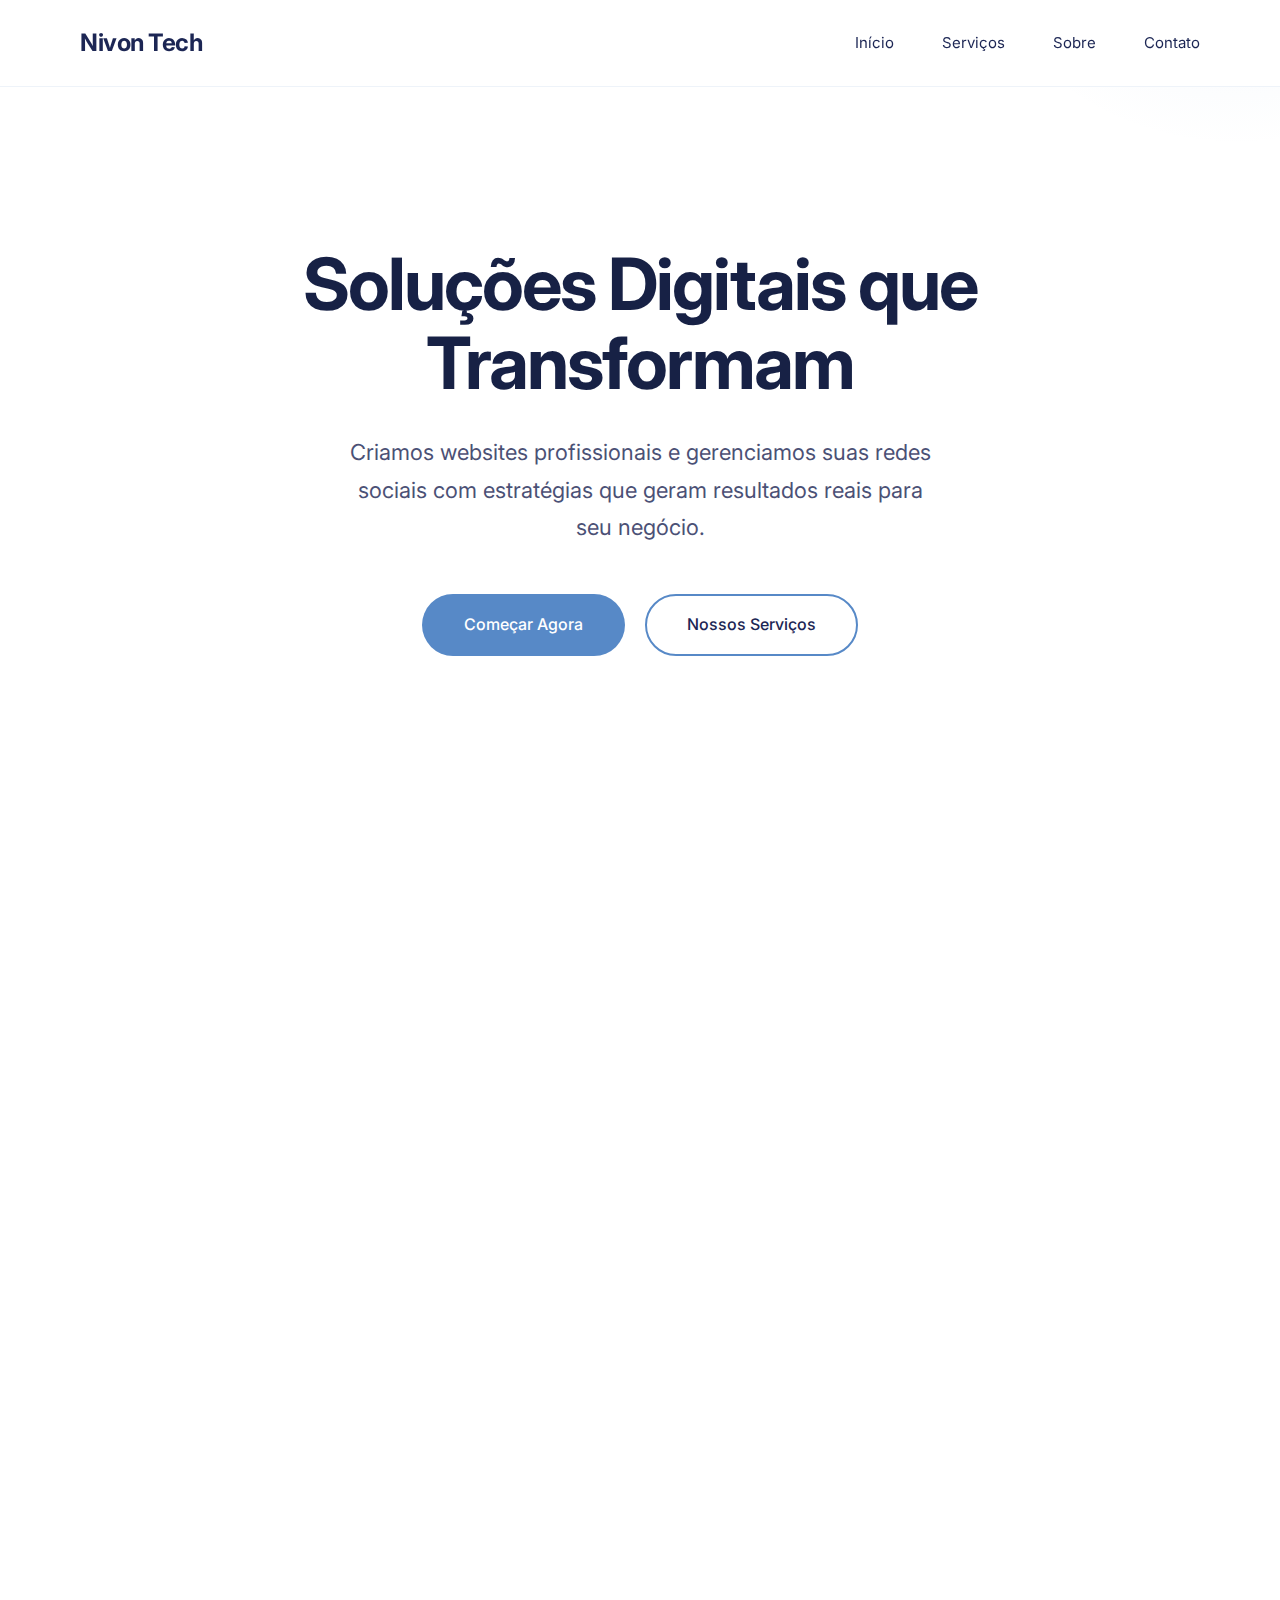
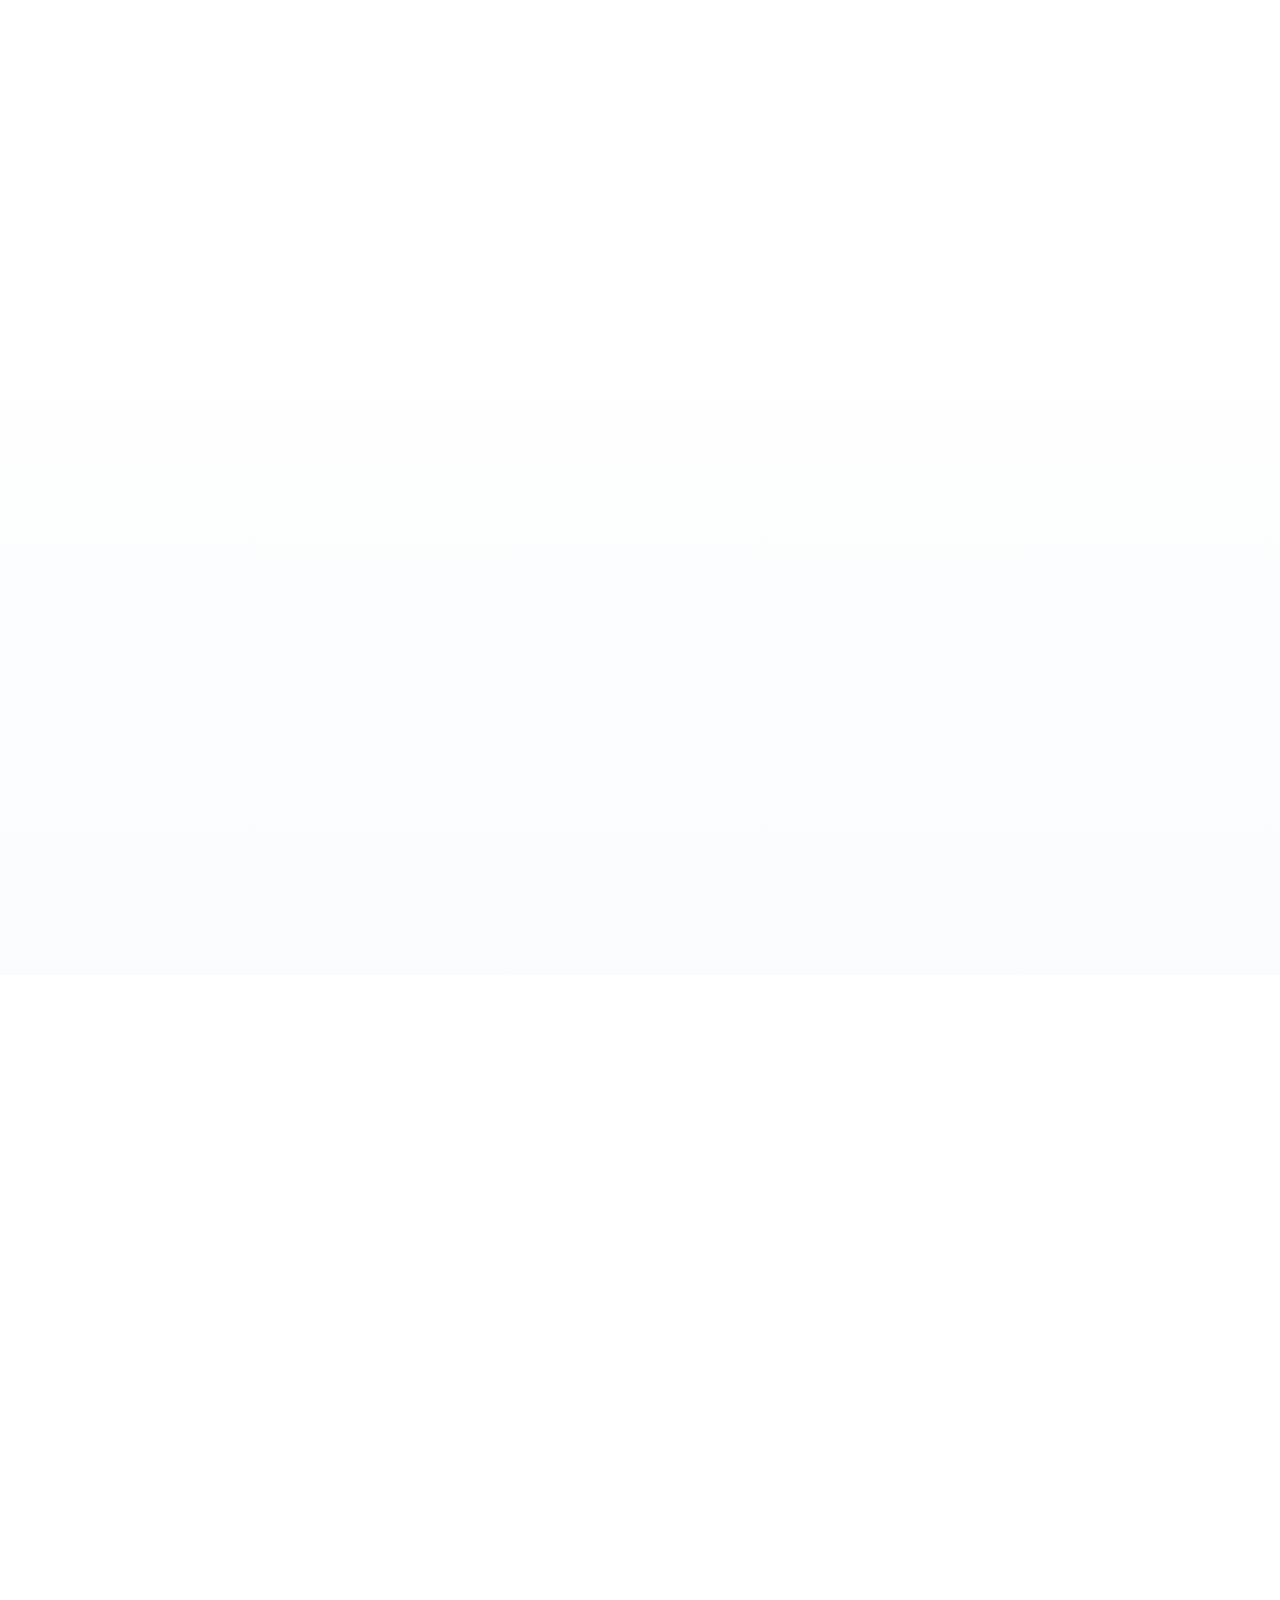
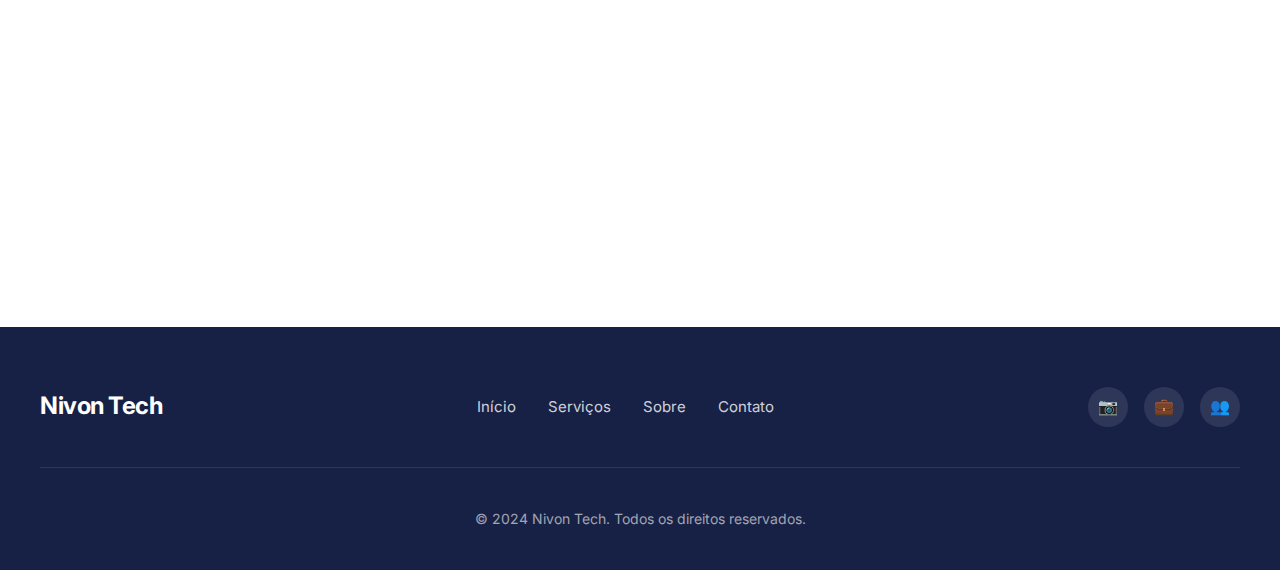
<file: index2.html>
<!DOCTYPE html>
<html lang="pt-BR">
<head>
    <meta charset="UTF-8">
    <meta name="viewport" content="width=device-width, initial-scale=1.0">
    <meta name="description" content="Criação de websites profissionais e gerenciamento de redes sociais. Soluções digitais modernas e eficientes.">
    <title>Nivon Tech - Websites & Redes Sociais</title>
    <link rel="preconnect" href="https://fonts.googleapis.com">
    <link rel="preconnect" href="https://fonts.gstatic.com" crossorigin>
    <link href="https://fonts.googleapis.com/css2?family=Inter:wght@300;400;500;600;700&display=swap" rel="stylesheet">
    <style>
        * {
            margin: 0;
            padding: 0;
            box-sizing: border-box;
        }

        :root {
            --blue-light: #5789C7;
            --blue-dark: #1C2654;
            --blue-darker: #172145;
            --white: #ffffff;
            --spacing-xl: 120px;
            --spacing-lg: 80px;
            --spacing-md: 60px;
            --spacing-sm: 40px;
        }

        html {
            scroll-behavior: smooth;
        }

        body {
            font-family: 'Inter', -apple-system, BlinkMacSystemFont, 'Segoe UI', sans-serif;
            color: var(--blue-darker);
            background-color: var(--white);
            line-height: 1.6;
            overflow-x: hidden;
        }

        /* Navigation */
        nav {
            position: fixed;
            top: 0;
            width: 100%;
            background: rgba(255, 255, 255, 0.95);
            backdrop-filter: blur(10px);
            z-index: 1000;
            padding: 24px 0;
            transition: all 0.3s ease;
            border-bottom: 1px solid rgba(87, 137, 199, 0.1);
        }

        nav.scrolled {
            padding: 16px 0;
            box-shadow: 0 2px 20px rgba(28, 38, 84, 0.05);
        }

        .nav-container {
            max-width: 1200px;
            margin: 0 auto;
            padding: 0 40px;
            display: flex;
            justify-content: space-between;
            align-items: center;
        }

        .logo {
            font-size: 24px;
            font-weight: 700;
            color: var(--blue-dark);
            text-decoration: none;
            letter-spacing: -0.5px;
            transition: opacity 0.3s ease;
        }

        .logo:hover {
            opacity: 0.7;
        }

        .nav-links {
            display: flex;
            gap: 48px;
            list-style: none;
        }

        .nav-link {
            color: var(--blue-dark);
            text-decoration: none;
            font-weight: 400;
            font-size: 15px;
            transition: color 0.3s ease;
            position: relative;
        }

        .nav-link::after {
            content: '';
            position: absolute;
            bottom: -4px;
            left: 0;
            width: 0;
            height: 2px;
            background: var(--blue-light);
            transition: width 0.3s ease;
        }

        .nav-link:hover {
            color: var(--blue-light);
        }

        .nav-link:hover::after {
            width: 100%;
        }

        .mobile-menu-toggle {
            display: none;
            flex-direction: column;
            gap: 5px;
            background: none;
            border: none;
            cursor: pointer;
        }

        .mobile-menu-toggle span {
            width: 24px;
            height: 2px;
            background: var(--blue-dark);
            transition: all 0.3s ease;
        }

        /* Hero Section */
        .hero {
            min-height: 100vh;
            display: flex;
            align-items: center;
            justify-content: center;
            padding: 120px 40px var(--spacing-xl);
            position: relative;
            overflow: hidden;
        }

        .hero::before {
            content: '';
            position: absolute;
            top: -50%;
            right: -20%;
            width: 600px;
            height: 600px;
            background: radial-gradient(circle, rgba(87, 137, 199, 0.1) 0%, transparent 70%);
            border-radius: 50%;
            animation: float 20s ease-in-out infinite;
        }

        @keyframes float {
            0%, 100% { transform: translate(0, 0) scale(1); }
            50% { transform: translate(-30px, 30px) scale(1.1); }
        }

        .hero-content {
            max-width: 800px;
            text-align: center;
            position: relative;
            z-index: 1;
            animation: fadeInUp 1s ease-out;
        }

        @keyframes fadeInUp {
            from {
                opacity: 0;
                transform: translateY(30px);
            }
            to {
                opacity: 1;
                transform: translateY(0);
            }
        }

        .hero-title {
            font-size: clamp(48px, 8vw, 72px);
            font-weight: 700;
            color: var(--blue-darker);
            line-height: 1.1;
            margin-bottom: 32px;
            letter-spacing: -2px;
        }

        .hero-subtitle {
            font-size: clamp(18px, 2.5vw, 22px);
            color: var(--blue-dark);
            font-weight: 400;
            margin-bottom: 48px;
            opacity: 0.8;
            line-height: 1.7;
            max-width: 600px;
            margin-left: auto;
            margin-right: auto;
        }

        .hero-buttons {
            display: flex;
            gap: 20px;
            justify-content: center;
            flex-wrap: wrap;
        }

        .btn {
            padding: 16px 40px;
            font-size: 16px;
            font-weight: 500;
            text-decoration: none;
            border-radius: 50px;
            transition: all 0.3s ease;
            display: inline-block;
            border: 2px solid transparent;
        }

        .btn-primary {
            background: var(--blue-light);
            color: var(--white);
        }

        .btn-primary:hover {
            background: var(--blue-dark);
            transform: translateY(-2px);
            box-shadow: 0 10px 30px rgba(87, 137, 199, 0.3);
        }

        .btn-secondary {
            background: transparent;
            color: var(--blue-dark);
            border-color: var(--blue-light);
        }

        .btn-secondary:hover {
            background: var(--blue-light);
            color: var(--white);
            transform: translateY(-2px);
        }

        /* Services Section */
        .services {
            padding: var(--spacing-xl) 40px;
            background: var(--white);
        }

        .container {
            max-width: 1200px;
            margin: 0 auto;
        }

        .section-header {
            text-align: center;
            margin-bottom: var(--spacing-lg);
            animation: fadeInUp 0.8s ease-out;
        }

        .section-title {
            font-size: clamp(36px, 5vw, 48px);
            font-weight: 700;
            color: var(--blue-darker);
            margin-bottom: 16px;
            letter-spacing: -1px;
        }

        .section-description {
            font-size: 18px;
            color: var(--blue-dark);
            opacity: 0.7;
            max-width: 600px;
            margin: 0 auto;
        }

        .services-grid {
            display: grid;
            grid-template-columns: repeat(auto-fit, minmax(320px, 1fr));
            gap: 40px;
            margin-top: var(--spacing-md);
        }

        .service-card {
            padding: 48px 40px;
            background: var(--white);
            border: 1px solid rgba(87, 137, 199, 0.1);
            border-radius: 16px;
            transition: all 0.4s ease;
            animation: fadeInUp 0.8s ease-out;
            animation-fill-mode: both;
        }

        .service-card:nth-child(1) { animation-delay: 0.1s; }
        .service-card:nth-child(2) { animation-delay: 0.2s; }
        .service-card:nth-child(3) { animation-delay: 0.3s; }

        .service-card:hover {
            transform: translateY(-8px);
            box-shadow: 0 20px 60px rgba(28, 38, 84, 0.1);
            border-color: var(--blue-light);
        }

        .service-icon {
            width: 64px;
            height: 64px;
            background: linear-gradient(135deg, var(--blue-light), var(--blue-dark));
            border-radius: 16px;
            display: flex;
            align-items: center;
            justify-content: center;
            margin-bottom: 32px;
            font-size: 28px;
            color: var(--white);
        }

        .service-title {
            font-size: 24px;
            font-weight: 600;
            color: var(--blue-darker);
            margin-bottom: 16px;
        }

        .service-description {
            font-size: 16px;
            color: var(--blue-dark);
            opacity: 0.8;
            line-height: 1.7;
            margin-bottom: 24px;
        }

        .service-features {
            list-style: none;
        }

        .service-features li {
            font-size: 15px;
            color: var(--blue-dark);
            margin-bottom: 12px;
            display: flex;
            align-items: center;
            gap: 12px;
        }

        .service-features li::before {
            content: '✓';
            width: 24px;
            height: 24px;
            background: var(--blue-light);
            color: var(--white);
            border-radius: 50%;
            display: flex;
            align-items: center;
            justify-content: center;
            font-size: 12px;
            font-weight: 600;
            flex-shrink: 0;
        }

        /* About Section */
        .about {
            padding: var(--spacing-xl) 40px;
            background: linear-gradient(180deg, var(--white) 0%, rgba(87, 137, 199, 0.03) 100%);
        }

        .about-content {
            display: grid;
            grid-template-columns: 1fr 1fr;
            gap: 80px;
            align-items: center;
        }

        .about-text {
            animation: fadeInUp 0.8s ease-out;
        }

        .about-description {
            font-size: 18px;
            color: var(--blue-dark);
            opacity: 0.8;
            line-height: 1.8;
            margin-bottom: 24px;
        }

        .about-stats {
            display: grid;
            grid-template-columns: repeat(3, 1fr);
            gap: 40px;
            margin-top: 48px;
        }

        .stat-item {
            text-align: center;
        }

        .stat-number {
            font-size: 48px;
            font-weight: 700;
            color: var(--blue-light);
            margin-bottom: 8px;
        }

        .stat-label {
            font-size: 14px;
            color: var(--blue-dark);
            opacity: 0.7;
            text-transform: uppercase;
            letter-spacing: 1px;
        }

        .about-image {
            animation: fadeInUp 0.8s ease-out 0.2s;
            animation-fill-mode: both;
        }

        .image-wrapper {
            position: relative;
            padding: 40px;
            background: linear-gradient(135deg, var(--blue-light), var(--blue-dark));
            border-radius: 24px;
            transform: rotate(2deg);
            transition: transform 0.4s ease;
        }

        .image-wrapper:hover {
            transform: rotate(0deg) scale(1.02);
        }

        .about-img {
            width: 100%;
            height: auto;
            border-radius: 16px;
            display: block;
        }

        /* Contact Section */
        .contact {
            padding: var(--spacing-xl) 40px;
            background: var(--white);
        }

        .contact-content {
            display: grid;
            grid-template-columns: 1fr 1fr;
            gap: 80px;
            margin-top: var(--spacing-md);
        }

        .contact-info {
            animation: fadeInUp 0.8s ease-out;
        }

        .contact-item {
            display: flex;
            gap: 24px;
            margin-bottom: 40px;
            align-items: flex-start;
        }

        .contact-icon {
            width: 56px;
            height: 56px;
            background: linear-gradient(135deg, var(--blue-light), var(--blue-dark));
            border-radius: 12px;
            display: flex;
            align-items: center;
            justify-content: center;
            color: var(--white);
            font-size: 24px;
            flex-shrink: 0;
        }

        .contact-details h3 {
            font-size: 18px;
            font-weight: 600;
            color: var(--blue-darker);
            margin-bottom: 8px;
        }

        .contact-details p {
            font-size: 16px;
            color: var(--blue-dark);
            opacity: 0.8;
        }

        .contact-form {
            animation: fadeInUp 0.8s ease-out 0.2s;
            animation-fill-mode: both;
        }

        .form-group {
            margin-bottom: 24px;
        }

        .form-group label {
            display: block;
            font-size: 14px;
            font-weight: 500;
            color: var(--blue-darker);
            margin-bottom: 8px;
        }

        .form-group input,
        .form-group textarea {
            width: 100%;
            padding: 16px 20px;
            border: 2px solid rgba(87, 137, 199, 0.2);
            border-radius: 12px;
            font-size: 16px;
            font-family: inherit;
            color: var(--blue-darker);
            background: var(--white);
            transition: all 0.3s ease;
        }

        .form-group input:focus,
        .form-group textarea:focus {
            outline: none;
            border-color: var(--blue-light);
            box-shadow: 0 0 0 4px rgba(87, 137, 199, 0.1);
        }

        .form-group textarea {
            resize: vertical;
            min-height: 120px;
        }

        .btn-submit {
            width: 100%;
            margin-top: 8px;
        }

        /* Footer */
        .footer {
            padding: 60px 40px 40px;
            background: var(--blue-darker);
            color: var(--white);
        }

        .footer-content {
            max-width: 1200px;
            margin: 0 auto;
            display: flex;
            justify-content: space-between;
            align-items: center;
            margin-bottom: 40px;
            flex-wrap: wrap;
            gap: 40px;
        }

        .footer-logo {
            font-size: 24px;
            font-weight: 700;
            letter-spacing: -0.5px;
        }

        .footer-links {
            display: flex;
            gap: 32px;
            flex-wrap: wrap;
        }

        .footer-link {
            color: rgba(255, 255, 255, 0.8);
            text-decoration: none;
            font-size: 15px;
            transition: color 0.3s ease;
        }

        .footer-link:hover {
            color: var(--white);
        }

        .footer-social {
            display: flex;
            gap: 16px;
        }

        .social-link {
            width: 40px;
            height: 40px;
            background: rgba(255, 255, 255, 0.1);
            border-radius: 50%;
            display: flex;
            align-items: center;
            justify-content: center;
            color: var(--white);
            text-decoration: none;
            transition: all 0.3s ease;
        }

        .social-link:hover {
            background: var(--blue-light);
            transform: translateY(-2px);
        }

        .footer-bottom {
            max-width: 1200px;
            margin: 0 auto;
            padding-top: 40px;
            border-top: 1px solid rgba(255, 255, 255, 0.1);
            text-align: center;
            color: rgba(255, 255, 255, 0.6);
            font-size: 14px;
        }

        /* Responsive */
        @media (max-width: 968px) {
            .nav-links {
                display: none;
            }

            .mobile-menu-toggle {
                display: flex;
            }

            .about-content,
            .contact-content {
                grid-template-columns: 1fr;
                gap: 60px;
            }

            .about-stats {
                grid-template-columns: 1fr;
                gap: 32px;
            }

            .footer-content {
                flex-direction: column;
                text-align: center;
            }
        }

        @media (max-width: 640px) {
            :root {
                --spacing-xl: 80px;
                --spacing-lg: 60px;
                --spacing-md: 40px;
            }

            .nav-container {
                padding: 0 24px;
            }

            .hero {
                padding: 100px 24px var(--spacing-lg);
            }

            .services,
            .about,
            .contact {
                padding-left: 24px;
                padding-right: 24px;
            }

            .service-card {
                padding: 32px 24px;
            }

            .hero-buttons {
                flex-direction: column;
            }

            .btn {
                width: 100%;
            }
        }

        /* Scroll animations */
        .fade-in {
            opacity: 0;
            transform: translateY(30px);
            transition: all 0.8s ease-out;
        }

        .fade-in.visible {
            opacity: 1;
            transform: translateY(0);
        }
    </style>
</head>
<body>
    <!-- Navigation -->
    <nav id="navbar">
        <div class="nav-container">
            <a href="#hero" class="logo">Nivon Tech</a>
            <ul class="nav-links">
                <li><a href="#hero" class="nav-link">Início</a></li>
                <li><a href="#servicos" class="nav-link">Serviços</a></li>
                <li><a href="#sobre" class="nav-link">Sobre</a></li>
                <li><a href="#contato" class="nav-link">Contato</a></li>
            </ul>
            <button class="mobile-menu-toggle" aria-label="Menu">
                <span></span>
                <span></span>
                <span></span>
            </button>
        </div>
    </nav>

    <!-- Hero Section -->
    <section class="hero" id="hero">
        <div class="hero-content">
            <h1 class="hero-title">Soluções Digitais que Transformam</h1>
            <p class="hero-subtitle">
                Criamos websites profissionais e gerenciamos suas redes sociais com estratégias que geram resultados reais para seu negócio.
            </p>
            <div class="hero-buttons">
                <a href="#contato" class="btn btn-primary">Começar Agora</a>
                <a href="#servicos" class="btn btn-secondary">Nossos Serviços</a>
            </div>
        </div>
    </section>

    <!-- Services Section -->
    <section class="services" id="servicos">
        <div class="container">
            <div class="section-header fade-in">
                <h2 class="section-title">Nossos Serviços</h2>
                <p class="section-description">
                    Oferecemos soluções completas para sua presença digital
                </p>
            </div>
            <div class="services-grid">
                <div class="service-card fade-in">
                    <div class="service-icon">💻</div>
                    <h3 class="service-title">Criação de Websites</h3>
                    <p class="service-description">
                        Desenvolvemos sites modernos, responsivos e otimizados para conversão. Design profissional que reflete a identidade da sua marca.
                    </p>
                    <ul class="service-features">
                        <li>Design Responsivo</li>
                        <li>Otimização SEO</li>
                        <li>Performance Rápida</li>
                    </ul>
                </div>
                <div class="service-card fade-in">
                    <div class="service-icon">📱</div>
                    <h3 class="service-title">Gerenciamento de Redes Sociais</h3>
                    <p class="service-description">
                        Estratégias personalizadas para aumentar seu engajamento e alcance. Conteúdo relevante que conecta sua marca com seu público.
                    </p>
                    <ul class="service-features">
                        <li>Conteúdo Estratégico</li>
                        <li>Análise de Métricas</li>
                        <li>Crescimento Orgânico</li>
                    </ul>
                </div>
                <div class="service-card fade-in">
                    <div class="service-icon">🚀</div>
                    <h3 class="service-title">Marketing Digital</h3>
                    <p class="service-description">
                        Campanhas eficientes que geram leads e aumentam suas vendas. Análise constante de resultados para otimização contínua.
                    </p>
                    <ul class="service-features">
                        <li>Campanhas Segmentadas</li>
                        <li>ROI Mensurável</li>
                        <li>Relatórios Detalhados</li>
                    </ul>
                </div>
            </div>
        </div>
    </section>

    <!-- About Section -->
    <section class="about" id="sobre">
        <div class="container">
            <div class="about-content">
                <div class="about-text fade-in">
                    <h2 class="section-title">Sobre Nós</h2>
                    <p class="about-description">
                        Somos especialistas em transformar ideias em soluções digitais de alto impacto. Com foco em tecnologia, design e estratégia, ajudamos empresas a alcançarem seus objetivos no mundo digital.
                    </p>
                    <p class="about-description">
                        Nossa abordagem combina criatividade, conhecimento técnico e análise de dados para criar experiências que realmente fazem a diferença para nossos clientes.
                    </p>
                    <div class="about-stats">
                        <div class="stat-item">
                            <div class="stat-number" data-target="100">0</div>
                            <div class="stat-label">Projetos</div>
                        </div>
                        <div class="stat-item">
                            <div class="stat-number" data-target="50">0</div>
                            <div class="stat-label">Clientes</div>
                        </div>
                        <div class="stat-item">
                            <div class="stat-number" data-target="5">0</div>
                            <div class="stat-label">Anos</div>
                        </div>
                    </div>
                </div>
                <div class="about-image fade-in">
                    <div class="image-wrapper">
                        <div style="width: 100%; height: 300px; background: linear-gradient(135deg, rgba(255,255,255,0.2), rgba(255,255,255,0.1)); border-radius: 16px; display: flex; align-items: center; justify-content: center; color: white; font-size: 48px;">NT</div>
                    </div>
                </div>
            </div>
        </div>
    </section>

    <!-- Contact Section -->
    <section class="contact" id="contato">
        <div class="container">
            <div class="section-header fade-in">
                <h2 class="section-title">Vamos Conversar?</h2>
                <p class="section-description">
                    Entre em contato e descubra como podemos ajudar seu negócio a crescer
                </p>
            </div>
            <div class="contact-content">
                <div class="contact-info fade-in">
                    <div class="contact-item">
                        <div class="contact-icon">✉️</div>
                        <div class="contact-details">
                            <h3>Email</h3>
                            <p>contato@nivontech.com</p>
                        </div>
                    </div>
                    <div class="contact-item">
                        <div class="contact-icon">📞</div>
                        <div class="contact-details">
                            <h3>Telefone</h3>
                            <p>(00) 0000-0000</p>
                        </div>
                    </div>
                    <div class="contact-item">
                        <div class="contact-icon">📱</div>
                        <div class="contact-details">
                            <h3>Instagram</h3>
                            <p>@nivontech</p>
                        </div>
                    </div>
                </div>
                <form class="contact-form fade-in" id="contact-form">
                    <div class="form-group">
                        <label for="name">Nome</label>
                        <input type="text" id="name" name="name" required>
                    </div>
                    <div class="form-group">
                        <label for="email">Email</label>
                        <input type="email" id="email" name="email" required>
                    </div>
                    <div class="form-group">
                        <label for="message">Mensagem</label>
                        <textarea id="message" name="message" rows="5" required></textarea>
                    </div>
                    <button type="submit" class="btn btn-primary btn-submit">Enviar Mensagem</button>
                </form>
            </div>
        </div>
    </section>

    <!-- Footer -->
    <footer class="footer">
        <div class="footer-content">
            <div class="footer-logo">Nivon Tech</div>
            <div class="footer-links">
                <a href="#hero" class="footer-link">Início</a>
                <a href="#servicos" class="footer-link">Serviços</a>
                <a href="#sobre" class="footer-link">Sobre</a>
                <a href="#contato" class="footer-link">Contato</a>
            </div>
            <div class="footer-social">
                <a href="#" class="social-link" aria-label="Instagram">📷</a>
                <a href="#" class="social-link" aria-label="LinkedIn">💼</a>
                <a href="#" class="social-link" aria-label="Facebook">👥</a>
            </div>
        </div>
        <div class="footer-bottom">
            <p>&copy; 2024 Nivon Tech. Todos os direitos reservados.</p>
        </div>
    </footer>

    <script>
        // Navbar scroll effect
        const navbar = document.getElementById('navbar');
        window.addEventListener('scroll', () => {
            if (window.scrollY > 50) {
                navbar.classList.add('scrolled');
            } else {
                navbar.classList.remove('scrolled');
            }
        });

        // Smooth scroll for navigation links
        document.querySelectorAll('a[href^="#"]').forEach(anchor => {
            anchor.addEventListener('click', function (e) {
                e.preventDefault();
                const target = document.querySelector(this.getAttribute('href'));
                if (target) {
                    target.scrollIntoView({
                        behavior: 'smooth',
                        block: 'start'
                    });
                }
            });
        });

        // Scroll animations
        const observerOptions = {
            threshold: 0.1,
            rootMargin: '0px 0px -50px 0px'
        };

        const observer = new IntersectionObserver((entries) => {
            entries.forEach(entry => {
                if (entry.isIntersecting) {
                    entry.target.classList.add('visible');
                }
            });
        }, observerOptions);

        document.querySelectorAll('.fade-in').forEach(el => {
            observer.observe(el);
        });

        // Counter animation for stats
        const animateCounter = (element) => {
            const target = parseInt(element.getAttribute('data-target'));
            const duration = 2000;
            const increment = target / (duration / 16);
            let current = 0;

            const updateCounter = () => {
                current += increment;
                if (current < target) {
                    element.textContent = Math.floor(current);
                    requestAnimationFrame(updateCounter);
                } else {
                    element.textContent = target;
                }
            };

            updateCounter();
        };

        const statsObserver = new IntersectionObserver((entries) => {
            entries.forEach(entry => {
                if (entry.isIntersecting) {
                    animateCounter(entry.target);
                    statsObserver.unobserve(entry.target);
                }
            });
        }, { threshold: 0.5 });

        document.querySelectorAll('.stat-number').forEach(stat => {
            statsObserver.observe(stat);
        });

        // Form submission
        document.getElementById('contact-form').addEventListener('submit', (e) => {
            e.preventDefault();
            alert('Mensagem enviada com sucesso! Entraremos em contato em breve.');
            e.target.reset();
        });
    </script>
</body>
</html>
</file>
<file: var.css>
:root {
    --blue-light: #5789C7;
    --blue-dark: #1C2654;
    --blue-darker: #172145;
    --white: #ffffff;
    --spacing-xl: 120px;
    --spacing-lg: 80px;
    --spacing-md: 60px;
    --spacing-sm: 40px;
}
</file>
<file: style.css>
* {
    margin: 0;
    padding: 0;
    box-sizing: border-box;
}

html {
    scroll-behavior: smooth;
}

body {
    font-family: 'Inter', -apple-system, BlinkMacSystemFont, 'Segoe UI', sans-serif;
    color: var(--blue-darker);
    background-color: var(--white);
    line-height: 1.6;
    overflow-x: hidden;
}

/* Navigation */
nav {
    position: fixed;
    top: 0;
    width: 100%;
    background: rgba(255, 255, 255, 0.95);
    backdrop-filter: blur(10px);
    z-index: 1000;
    padding: 24px 0;
    transition: all 0.3s ease;
    border-bottom: 1px solid rgba(87, 137, 199, 0.1);
}

nav.scrolled {
    padding: 16px 0;
    box-shadow: 0 2px 20px rgba(28, 38, 84, 0.05);
}

.nav-container {
    max-width: 1200px;
    margin: 0 auto;
    padding: 0 40px;
    display: flex;
    justify-content: space-between;
    align-items: center;
}

.logo {
    font-size: 24px;
    font-weight: 700;
    color: var(--blue-dark);
    text-decoration: none;
    letter-spacing: -0.5px;
    transition: opacity 0.3s ease;
}

.logo:hover {
    opacity: 0.7;
}

.nav-links {
    display: flex;
    gap: 48px;
    list-style: none;
}

.nav-link {
    color: var(--blue-dark);
    text-decoration: none;
    font-weight: 400;
    font-size: 15px;
    transition: color 0.3s ease;
    position: relative;
}

.nav-link::after {
    content: '';
    position: absolute;
    bottom: -4px;
    left: 0;
    width: 0;
    height: 2px;
    background: var(--blue-light);
    transition: width 0.3s ease;
}

.nav-link:hover {
    color: var(--blue-light);
}

.nav-link:hover::after {
    width: 100%;
}

.mobile-menu-toggle {
    display: none;
    flex-direction: column;
    gap: 5px;
    background: none;
    border: none;
    cursor: pointer;
}

.mobile-menu-toggle span {
    width: 24px;
    height: 2px;
    background: var(--blue-dark);
    transition: all 0.3s ease;
}

.mobile-menu-toggle.active span:nth-child(1) {
    transform: rotate(45deg) translate(6px, 6px);
}

.mobile-menu-toggle.active span:nth-child(2) {
    opacity: 0;
}

.mobile-menu-toggle.active span:nth-child(3) {
    transform: rotate(-45deg) translate(6px, -6px);
}

/* Hero Section */
.hero {
    min-height: 100vh;
    display: flex;
    align-items: center;
    justify-content: center;
    padding: 120px 40px var(--spacing-xl);
    position: relative;
    overflow: hidden;
}

.hero::before {
    content: '';
    position: absolute;
    top: -50%;
    right: -20%;
    width: 600px;
    height: 600px;
    background: radial-gradient(circle, rgba(87, 137, 199, 0.1) 0%, transparent 70%);
    border-radius: 50%;
    animation: float 20s ease-in-out infinite;
}

@keyframes float {
    0%, 100% { transform: translate(0, 0) scale(1); }
    50% { transform: translate(-30px, 30px) scale(1.1); }
}

.hero-content {
    max-width: 800px;
    text-align: center;
    position: relative;
    z-index: 1;
    animation: fadeInUp 1s ease-out;
}

@keyframes fadeInUp {
    from {
        opacity: 0;
        transform: translateY(30px);
    }
    to {
        opacity: 1;
        transform: translateY(0);
    }
}

.hero-title {
    font-size: clamp(48px, 8vw, 72px);
    font-weight: 700;
    color: var(--blue-darker);
    line-height: 1.1;
    margin-bottom: 32px;
    letter-spacing: -2px;
}

.hero-subtitle {
    font-size: clamp(18px, 2.5vw, 22px);
    color: var(--blue-dark);
    font-weight: 400;
    margin-bottom: 48px;
    opacity: 0.8;
    line-height: 1.7;
    max-width: 600px;
    margin-left: auto;
    margin-right: auto;
}

.hero-buttons {
    display: flex;
    gap: 20px;
    justify-content: center;
    flex-wrap: wrap;
}

.btn {
    padding: 16px 40px;
    font-size: 16px;
    font-weight: 500;
    text-decoration: none;
    border-radius: 50px;
    transition: all 0.3s ease;
    display: inline-block;
    border: 2px solid transparent;
}

.btn-primary {
    background: var(--blue-light);
    color: var(--white);
    cursor: pointer;
}

.btn-primary:hover {
    background: var(--blue-dark);
    transform: translateY(-2px);
    box-shadow: 0 10px 30px rgba(87, 137, 199, 0.3);
}

.btn-secondary {
    background: transparent;
    color: var(--blue-dark);
    border-color: var(--blue-light);
}

.btn-secondary:hover {
    background: var(--blue-light);
    color: var(--white);
    transform: translateY(-2px);
}

/* Services Section */
.services {
    padding: var(--spacing-xl) 40px;
    background: var(--white);
}

.container {
    max-width: 1200px;
    margin: 0 auto;
}

.section-header {
    text-align: center;
    margin-bottom: var(--spacing-lg);
    animation: fadeInUp 0.8s ease-out;
}

.section-title {
    font-size: clamp(36px, 5vw, 48px);
    font-weight: 700;
    color: var(--blue-darker);
    margin-bottom: 16px;
    letter-spacing: -1px;
}

.section-description {
    font-size: 18px;
    color: var(--blue-dark);
    opacity: 0.7;
    max-width: 600px;
    margin: 0 auto;
}

.services-grid {
    display: grid;
    grid-template-columns: repeat(auto-fit, minmax(320px, 1fr));
    gap: 40px;
    margin-top: var(--spacing-md);
}

.service-card {
    padding: 48px 40px;
    background: var(--white);
    border: 1px solid rgba(87, 137, 199, 0.1);
    border-radius: 16px;
    transition: all 0.4s ease;
    animation: fadeInUp 0.8s ease-out;
    animation-fill-mode: both;
}

.service-card:nth-child(1) { animation-delay: 0.1s; }
.service-card:nth-child(2) { animation-delay: 0.2s; }
.service-card:nth-child(3) { animation-delay: 0.3s; }

.service-card:hover {
    transform: translateY(-8px);
    box-shadow: 0 20px 60px rgba(28, 38, 84, 0.1);
    border-color: var(--blue-light);
}

.service-icon {
    width: 64px;
    height: 64px;
    background: linear-gradient(135deg, var(--blue-light), var(--blue-dark));
    border-radius: 16px;
    display: flex;
    align-items: center;
    justify-content: center;
    margin-bottom: 32px;
    font-size: 28px;
    color: var(--white);
}

.service-title {
    font-size: 24px;
    font-weight: 600;
    color: var(--blue-darker);
    margin-bottom: 16px;
}

.service-description {
    font-size: 16px;
    color: var(--blue-dark);
    opacity: 0.8;
    line-height: 1.7;
    margin-bottom: 24px;
}

.service-features {
    list-style: none;
}

.service-features li {
    font-size: 15px;
    color: var(--blue-dark);
    margin-bottom: 12px;
    display: flex;
    align-items: center;
    gap: 12px;
}

.service-features li::before {
    content: '✓';
    width: 24px;
    height: 24px;
    background: var(--blue-light);
    color: var(--white);
    border-radius: 50%;
    display: flex;
    align-items: center;
    justify-content: center;
    font-size: 12px;
    font-weight: 600;
    flex-shrink: 0;
}

/* About Section */
.about {
    padding: 0 40px;
    background: linear-gradient(180deg, var(--white) 0%, rgba(87, 137, 199, 0.03) 100%);
}

.about-content {
    display: grid;
    grid-template-columns: 1fr 1fr;
    gap: 80px;
    align-items: center;
}

.about-text {
    animation: fadeInUp 0.8s ease-out;
}

.about-text > img.image {
    display: none;
}

.about-description {
    font-size: 18px;
    color: var(--blue-dark);
    opacity: 0.8;
    line-height: 1.8;
    margin-bottom: 24px;
}

.about-stats {
    display: grid;
    grid-template-columns: repeat(3, 1fr);
    gap: 40px;
    margin-top: 48px;
}

.image-wrapper {
    width: 100%;
    height: 100%;
    display: flex;
    align-items: center;
    justify-content: center;
}

.image-wrapper > img {
    width: auto; 
    height: 450px; 
    border-radius: 16px; 
    display: block;
    object-fit: contain;
}

@media (max-width: 1300px) {
    .about-image .image-wrapper {
        transform: rotate(0deg);
        padding: 20px;
        overflow: hidden;
    }
    
    .about-image .image-wrapper > img {
        width: 100%;
        height: auto;
        max-width: 100%;
    }
}

@media (max-width: 950px) {
    .about-content {
        grid-template-columns: 1fr;
        gap: 40px;
    }

    .about-text {
        order: 1;
    }

    /* Mostra a imagem logo após o h2 no mobile */
    .about-text > img.image {
        display: block;
        width: 100%;
        max-width: 100%;
        height: auto;
        margin: 32px 0;
        padding: 10px;
        background: linear-gradient(135deg, var(--blue-light) 0%, var(--blue-dark) 100%);
        border-radius: 20px;
        box-shadow: 0 10px 30px rgba(28, 38, 84, 0.15);
        object-fit: contain;
        image-rendering: -webkit-optimize-contrast;
        image-rendering: crisp-edges;
        -webkit-backface-visibility: hidden;
        backface-visibility: hidden;
        transform: translateZ(0);
        transition: transform 0.3s ease, box-shadow 0.3s ease;
    }

    .about-text > img.image:hover {
        transform: translateY(-4px) translateZ(0);
        box-shadow: 0 15px 40px rgba(28, 38, 84, 0.25);
    }

    /* Esconde a imagem à direita no mobile */
    .about-image {
        display: none;
    }
}

.stat-item {
    text-align: center;
}

.stat-number {
    font-size: 48px;
    font-weight: 700;
    color: var(--blue-light);
    margin-bottom: 8px;
}

.stat-label {
    font-size: 14px;
    color: var(--blue-dark);
    opacity: 0.7;
    text-transform: uppercase;
    letter-spacing: 1px;
}

.about-image {
    animation: fadeInUp 0.8s ease-out 0.2s;
    animation-fill-mode: both;
}

.image-wrapper {
    position: relative;
    padding: 40px;
    background: linear-gradient(135deg, var(--blue-light), var(--blue-dark));
    border-radius: 24px;
    transform: rotate(2deg);
    transition: transform 0.4s ease;
}

.image-wrapper:hover {
    transform: rotate(0deg) scale(1.02);
}

.about-img {
    width: 100%;
    height: auto;
    border-radius: 16px;
    display: block;
}

/* Portfolio Section */
.portfolio {
    padding: var(--spacing-xl) 40px;
    background: linear-gradient(180deg, rgba(87, 137, 199, 0.03) 0%, var(--white) 100%);
}

.portfolio-grid {
    display: grid;
    grid-template-columns: repeat(auto-fit, minmax(400px, 1fr));
    gap: 40px;
    margin-top: var(--spacing-md);
}

.portfolio-item {
    animation: fadeInUp 0.8s ease-out;
    animation-fill-mode: both;
}

.portfolio-item:nth-child(1) { animation-delay: 0.1s; }
.portfolio-item:nth-child(2) { animation-delay: 0.2s; }
.portfolio-item:nth-child(3) { animation-delay: 0.3s; }
.portfolio-item:nth-child(4) { animation-delay: 0.4s; }

.portfolio-image-wrapper {
    position: relative;
    border-radius: 16px;
    overflow: hidden;
    border: 1px solid rgba(87, 137, 199, 0.1);
    transition: all 0.4s ease;
    background: var(--white);
    box-shadow: 0 4px 20px rgba(28, 38, 84, 0.9);
    cursor: pointer;
}

.portfolio-image-wrapper:hover {
    transform: translateY(-8px);
    box-shadow: 0 20px 60px rgba(28, 38, 84, 0.15);
    border-color: var(--blue-light);
}

.portfolio-image-wrapper img {
    width: 100%;
    height: auto;
    display: block;
    transition: transform 0.4s ease;
}

.portfolio-image-wrapper:hover img {
    transform: scale(1.05);
}

.portfolio-overlay {
    position: absolute;
    bottom: 0;
    left: 0;
    right: 0;
    background: linear-gradient(180deg, transparent 0%, rgba(28, 38, 84, 0.95) 100%);
    padding: 32px 24px 24px;
    transform: translateY(20px);
    opacity: 0;
    transition: all 0.4s ease;
}

.portfolio-image-wrapper:hover .portfolio-overlay {
    transform: translateY(0);
    opacity: 1;
}

.portfolio-title {
    font-size: 24px;
    font-weight: 600;
    color: var(--white);
    margin-bottom: 8px;
}

.portfolio-description {
    font-size: 15px;
    color: rgba(255, 255, 255, 0.9);
    line-height: 1.6;
}

/* Contact Section */
.contact {
    padding: var(--spacing-xl) 40px;
    background: var(--white);
}

.contact-content {
    display: grid;
    grid-template-columns: 1fr 1fr;
    gap: 80px;
    margin-top: var(--spacing-md);
}

.contact-info {
    animation: fadeInUp 0.8s ease-out;
}

.contact-item {
    display: flex;
    gap: 24px;
    margin-bottom: 40px;
    align-items: flex-start;
}

.contact-item a {
    text-decoration: none;
}

.contact-item a:hover {
    text-decoration: none;
}

.contact-icon {
    width: 56px;
    height: 56px;
    background: linear-gradient(135deg, var(--blue-light), var(--blue-dark));
    border-radius: 12px;
    display: flex;
    align-items: center;
    justify-content: center;
    color: var(--white);
    font-size: 24px;
    flex-shrink: 0;
}

.contact-details h3 {
    font-size: 18px;
    font-weight: 600;
    color: var(--blue-darker);
    margin-bottom: 8px;
}

.contact-details p {
    font-size: 16px;
    color: var(--blue-dark);
    opacity: 0.8;
}

.contact-form {
    animation: fadeInUp 0.8s ease-out 0.2s;
    animation-fill-mode: both;
}

.form-group {
    margin-bottom: 24px;
}

.form-group label {
    display: block;
    font-size: 14px;
    font-weight: 500;
    color: var(--blue-darker);
    margin-bottom: 8px;
}

.form-group input,
.form-group textarea {
    width: 100%;
    padding: 16px 20px;
    border: 2px solid rgba(87, 137, 199, 0.2);
    border-radius: 12px;
    font-size: 16px;
    font-family: inherit;
    color: var(--blue-darker);
    background: var(--white);
    transition: all 0.3s ease;
}

.form-group input:focus,
.form-group textarea:focus {
    outline: none;
    border-color: var(--blue-light);
    box-shadow: 0 0 0 4px rgba(87, 137, 199, 0.1);
}

.form-group textarea {
    resize: vertical;
    min-height: 120px;
}

.btn-submit {
    width: 100%;
    margin-top: 8px;
}

/* Footer */
.footer {
    padding: 60px 40px 40px;
    background: var(--blue-darker);
    color: var(--white);
}

.footer-content {
    max-width: 1200px;
    margin: 0 auto;
    display: flex;
    justify-content: space-between;
    align-items: center;
    margin-bottom: 40px;
    flex-wrap: wrap;
    gap: 40px;
}

.footer-logo {
    font-size: 24px;
    font-weight: 700;
    letter-spacing: -0.5px;
}

.footer-links {
    display: flex;
    gap: 32px;
    flex-wrap: wrap;
}

@media (max-width: 470px) {
    .footer-links {
        display: flex;
        flex-direction: column;
    }
}

.footer-link {
    color: rgba(255, 255, 255, 0.8);
    text-decoration: none;
    font-size: 15px;
    transition: color 0.3s ease;
}

.footer-link:hover {
    color: var(--white);
}

.footer-social {
    display: flex;
    gap: 16px;
}

.social-link {
    width: 40px;
    height: 40px;
    background: rgba(255, 255, 255, 0.1);
    border-radius: 50%;
    display: flex;
    align-items: center;
    justify-content: center;
    color: var(--white);
    text-decoration: none;
    transition: all 0.3s ease;
}

.social-link:hover {
    background: var(--blue-light);
    transform: translateY(-2px);
}

.footer-bottom {
    max-width: 1200px;
    margin: 0 auto;
    padding-top: 40px;
    border-top: 1px solid rgba(255, 255, 255, 0.1);
    text-align: center;
    color: rgba(255, 255, 255, 0.6);
    font-size: 14px;
}

/* Responsive */
@media (max-width: 968px) {
    .nav-links {
        position: fixed;
        top: 73px;
        left: 0;
        width: 100%;
        background: rgba(255, 255, 255, 0.98);
        backdrop-filter: blur(10px);
        flex-direction: column;
        padding: 40px;
        gap: 32px;
        box-shadow: 0 4px 20px rgba(28, 38, 84, 0.1);
        transform: translateY(-100%);
        opacity: 0;
        visibility: hidden;
        transition: all 0.3s ease;
        z-index: 999;
        border-bottom: 1px solid rgba(87, 137, 199, 0.1);
        max-height: calc(100vh - 73px);
        overflow-y: auto;
    }

    .nav-links.active {
        display: flex;
        transform: translateY(0);
        opacity: 1;
        visibility: visible;
    }

    .nav-links .nav-link {
        font-size: 18px;
        padding: 12px 0;
        border-bottom: 1px solid rgba(87, 137, 199, 0.1);
    }

    .nav-links .nav-link:last-child {
        border-bottom: none;
    }

    .mobile-menu-toggle {
        display: flex;
    }

    .about-content,
    .contact-content {
        grid-template-columns: 1fr;
        gap: 60px;
    }

    .about-stats {
        grid-template-columns: 1fr;
        gap: 32px;
    }

    .footer-content {
        flex-direction: column;
        text-align: center;
    }
}

@media (max-width: 640px) {
    :root {
        --spacing-xl: 80px;
        --spacing-lg: 60px;
        --spacing-md: 40px;
    }

    .nav-container {
        padding: 0 24px;
    }

    .hero {
        padding: 20px 24px;
    }

    .services,
    .about,
    .portfolio,
    .contact {
        padding-left: 24px;
        padding-right: 24px;
    }

    .portfolio-grid {
        grid-template-columns: 1fr;
        gap: 32px;
    }

    .service-card {
        padding: 32px 24px;
    }

    .hero-buttons {
        flex-direction: column;
    }

    .btn {
        width: 100%;
    }
}

/* Otimização específica para telas muito pequenas (320px) */
@media (max-width: 360px) {
    :root {
        --spacing-xl: 60px;
        --spacing-lg: 40px;
        --spacing-md: 32px;
    }

    .nav-container {
        padding: 0 16px;
    }

    .hero {
        padding: 100px 16px 60px;
    }

    .hero-content {
        padding: 0;
    }

    .hero-title {
        font-size: 36px;
        line-height: 1.2;
    }

    .hero-subtitle {
        font-size: 16px;
        padding: 0 8px;
    }

    .hero-buttons {
        gap: 12px;
        padding: 0 8px;
    }

    .btn {
        padding: 14px 24px;
        font-size: 15px;
    }

    .services,
    .about,
    .portfolio,
    .contact {
        padding-left: 16px;
        padding-right: 16px;
        box-sizing: border-box;
        width: 100%;
        max-width: 100%;
        overflow-x: hidden;
    }

    .container {
        width: 100%;
        max-width: 100%;
        padding: 0;
        box-sizing: border-box;
    }

    .services {
        padding-top: 60px;
        padding-bottom: 60px;
    }

    .about {
        padding-top: 60px;
        padding-bottom: 60px;
    }

    .portfolio {
        padding-top: 60px;
        padding-bottom: 60px;
    }

    .contact {
        padding-top: 60px;
        padding-bottom: 60px;
    }

    .section-title {
        font-size: 28px;
        margin-bottom: 12px;
    }

    .section-description {
        font-size: 16px;
        padding: 0 8px;
    }

    .services-grid {
        grid-template-columns: 1fr;
        gap: 24px;
        width: 100%;
        max-width: 100%;
    }

    .service-card {
        padding: 24px 16px;
        border-radius: 12px;
        width: 100%;
        max-width: 100%;
        box-sizing: border-box;
    }

    .service-icon {
        width: 56px;
        height: 56px;
        font-size: 24px;
        margin-bottom: 20px;
    }

    .service-title {
        font-size: 20px;
        margin-bottom: 12px;
    }

    .service-description {
        font-size: 15px;
        margin-bottom: 20px;
    }

    .service-features li {
        font-size: 14px;
        margin-bottom: 10px;
    }

    .about-text > img.image {
        margin: 20px 0;
        padding: 8px;
        border-radius: 16px;
    }

    .about-description {
        font-size: 16px;
        margin-bottom: 20px;
    }

    .portfolio-grid {
        grid-template-columns: 1fr;
        gap: 24px;
        width: 100%;
        max-width: 100%;
    }

    .portfolio-item {
        width: 100%;
        max-width: 100%;
        box-sizing: border-box;
    }

    .portfolio-image-wrapper {
        width: 100%;
        max-width: 100%;
        box-sizing: border-box;
    }

    .portfolio-overlay {
        padding: 20px;
    }

    .portfolio-title {
        font-size: 20px;
        margin-bottom: 8px;
    }

    .portfolio-description {
        font-size: 14px;
    }

    .contact-content {
        gap: 40px;
    }

    .contact-item {
        margin-bottom: 32px;
        gap: 16px;
    }

    .contact-icon {
        width: 48px;
        height: 48px;
        font-size: 20px;
    }

    .contact-details h3 {
        font-size: 16px;
    }

    .contact-details p {
        font-size: 14px;
    }

    .contact-form {
        padding: 24px 16px;
    }

    .form-group {
        margin-bottom: 20px;
    }

    .form-group label {
        font-size: 14px;
        margin-bottom: 8px;
    }

    .form-group input,
    .form-group textarea {
        padding: 12px 16px;
        font-size: 15px;
    }

    .footer {
        padding: 40px 16px 24px;
    }

    .footer-content {
        gap: 32px;
    }

    .footer-logo {
        font-size: 20px;
    }

    .footer-link {
        font-size: 14px;
    }

    .nav-links {
        padding: 32px 16px;
    }

    .nav-links .nav-link {
        font-size: 16px;
        padding: 10px 0;
    }
}

/* Scroll animations */
.fade-in {
    opacity: 0;
    transform: translateY(30px);
    transition: all 0.8s ease-out;
}

.fade-in.visible {
    opacity: 1;
    transform: translateY(0);
}
</file>
